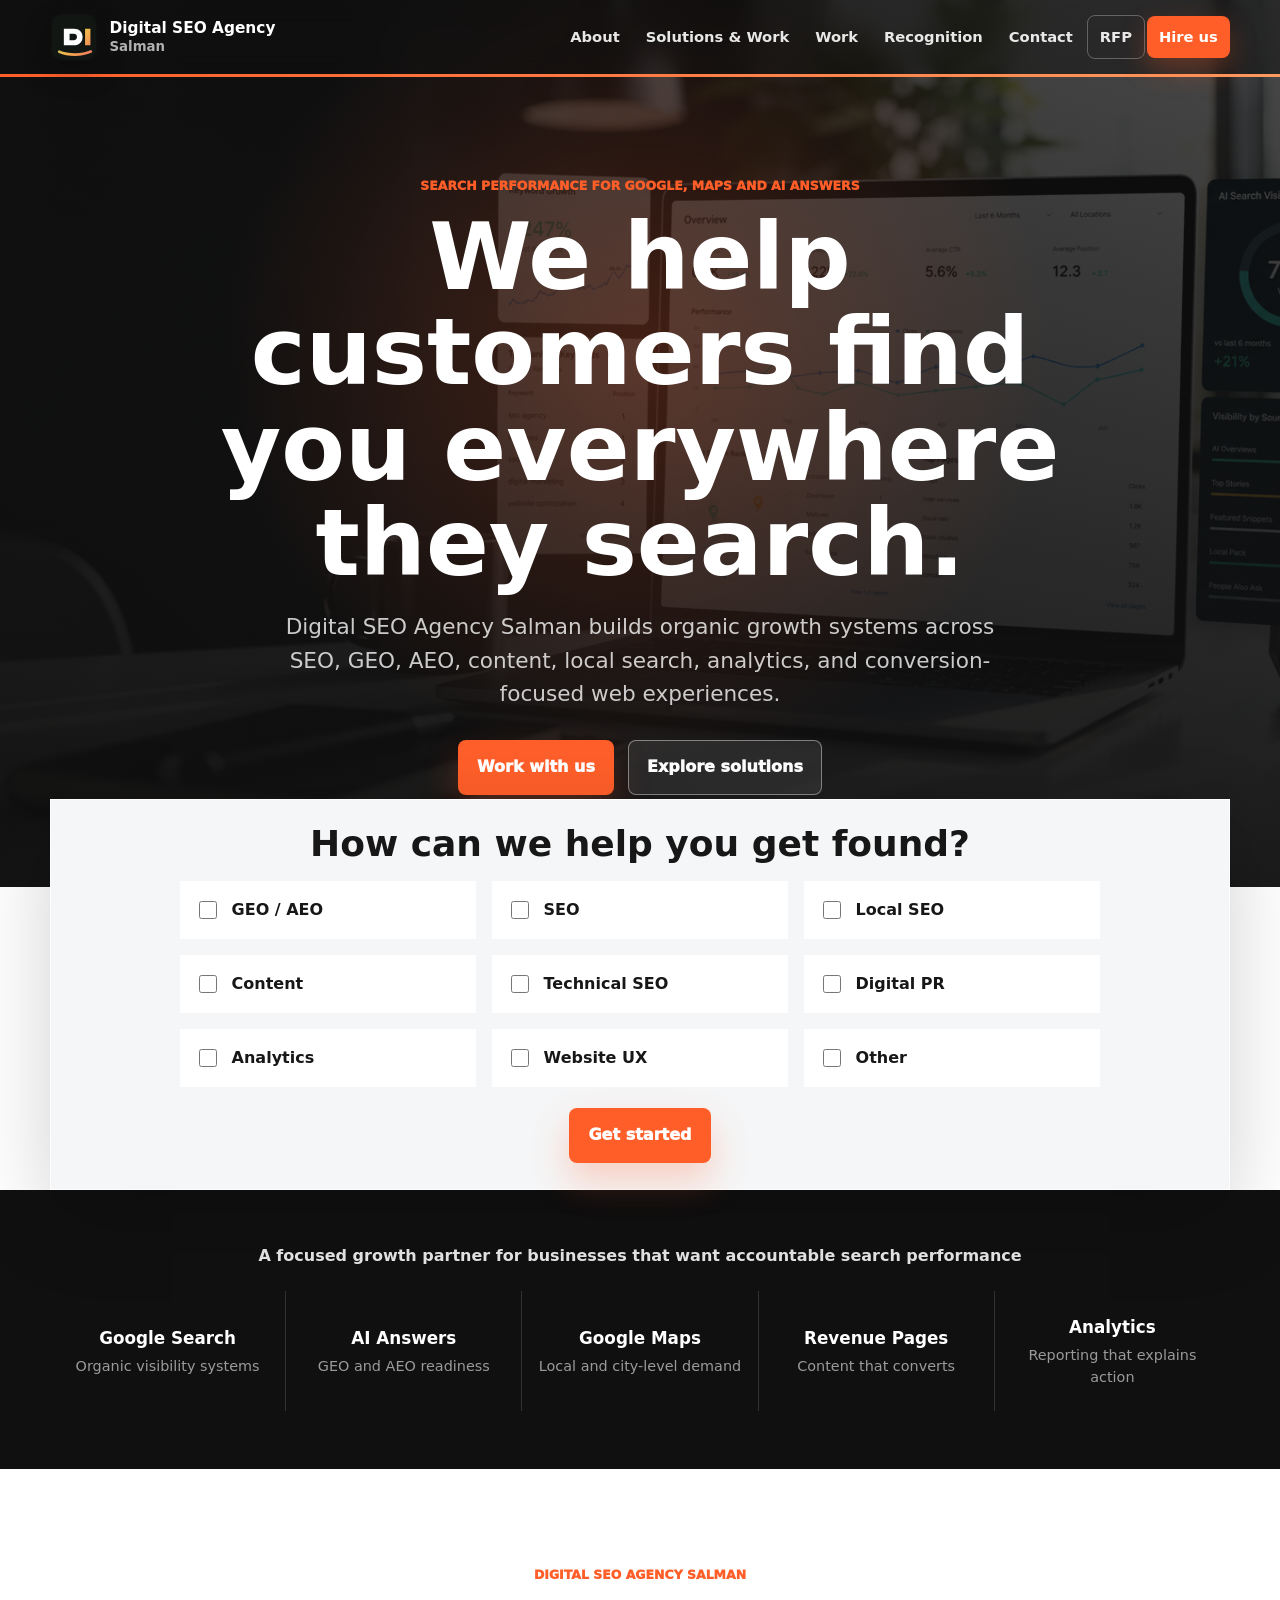
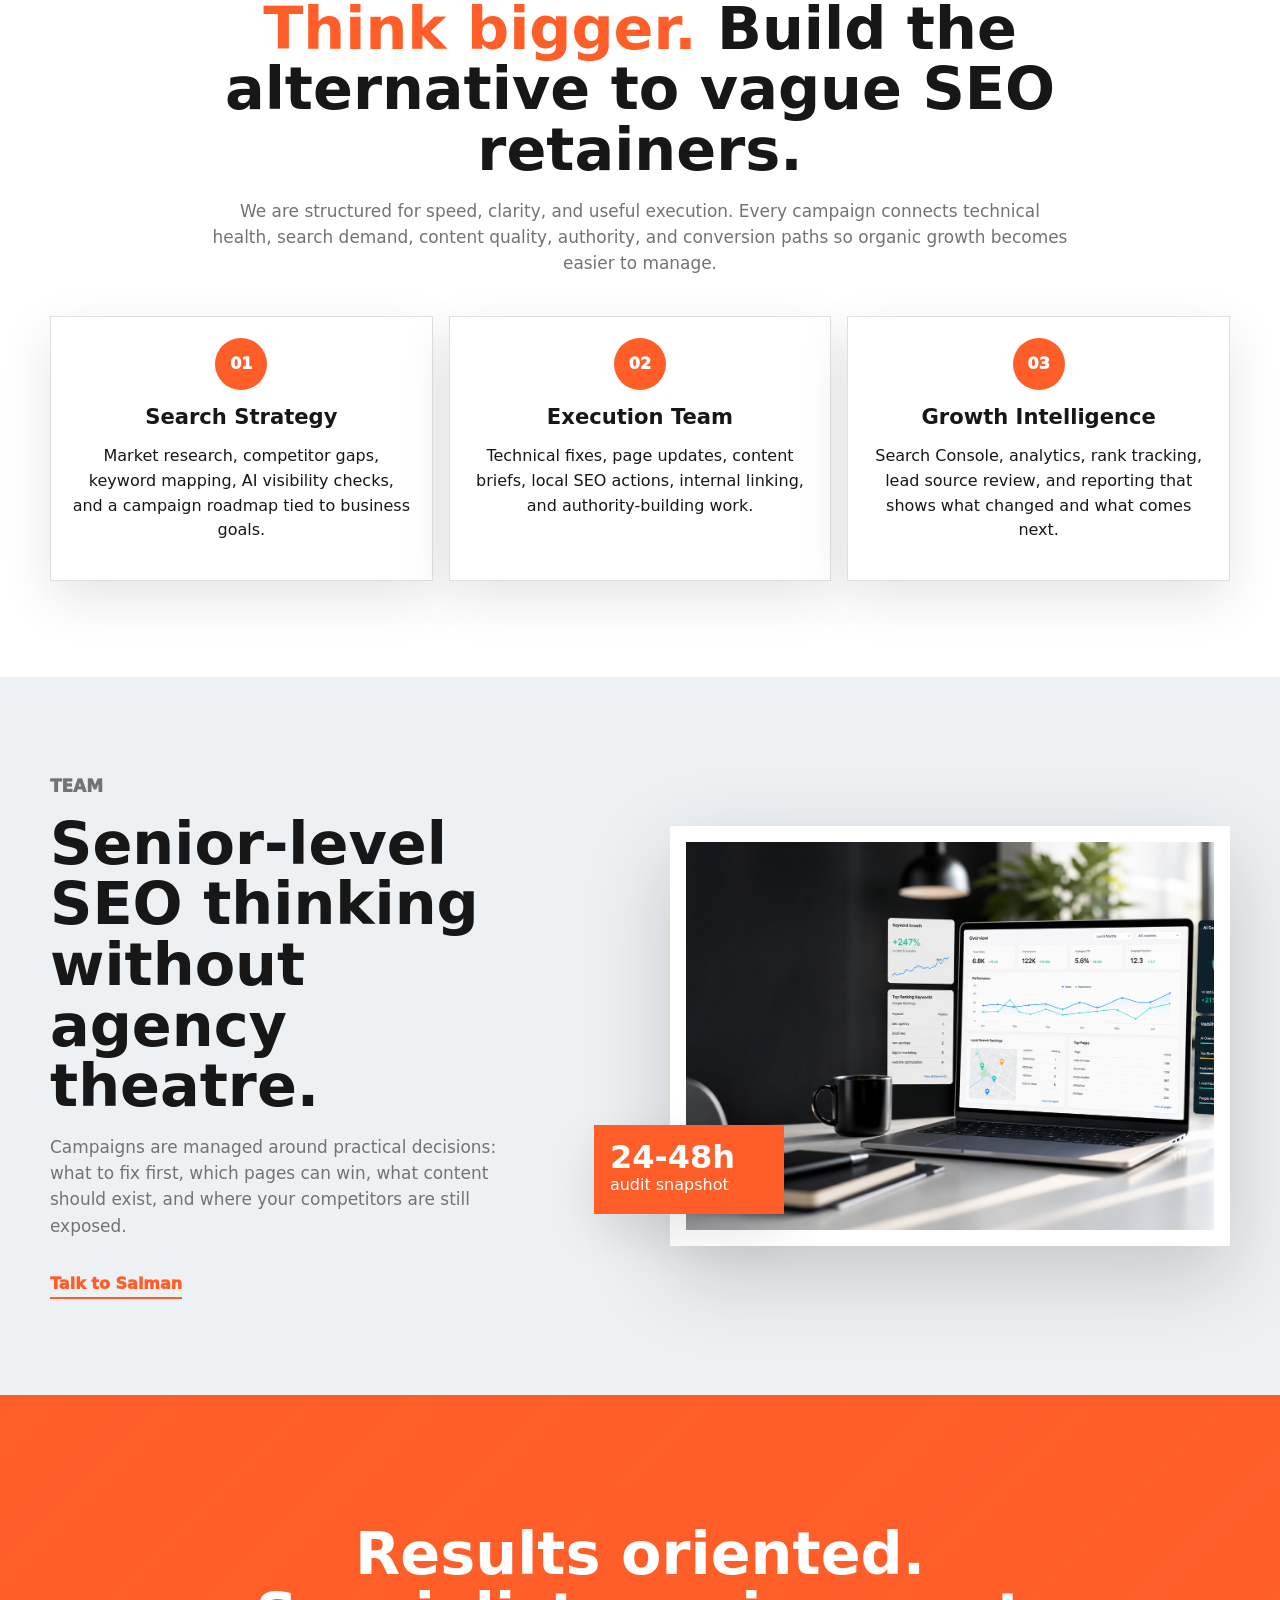
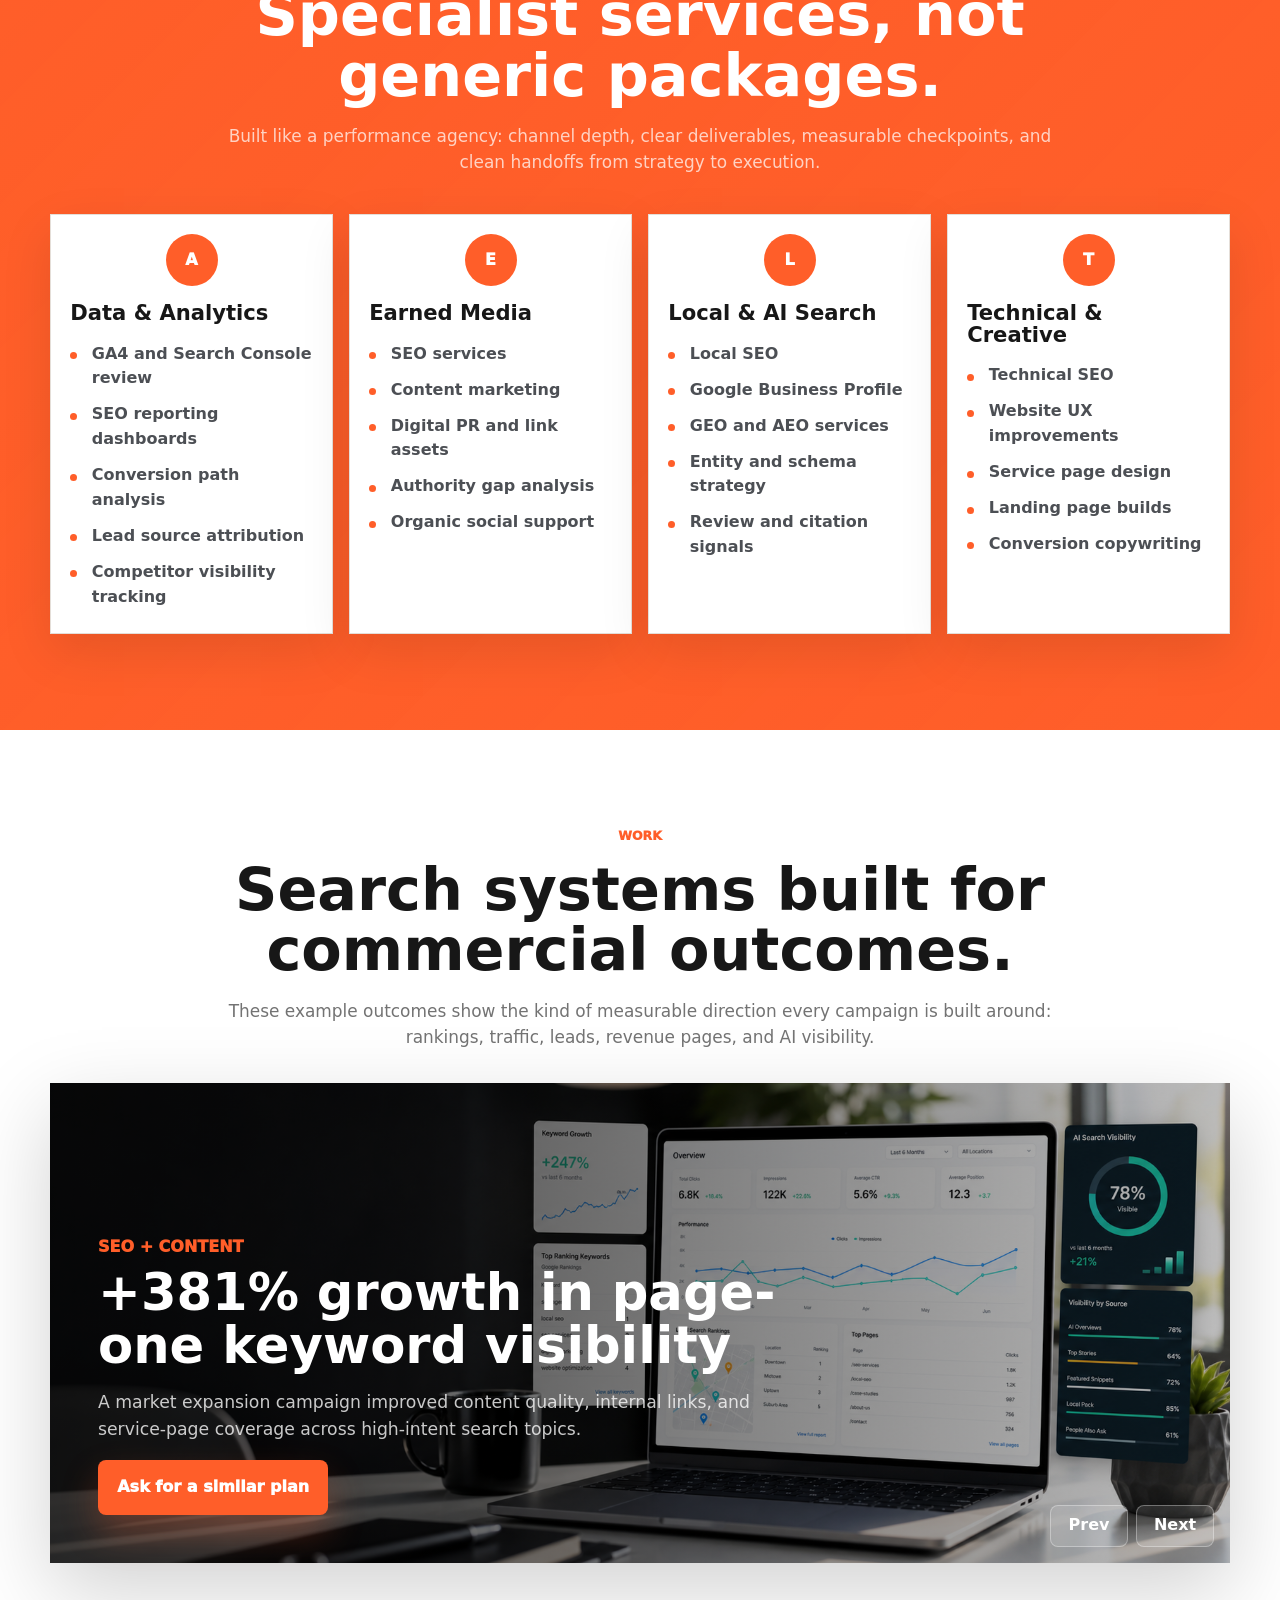
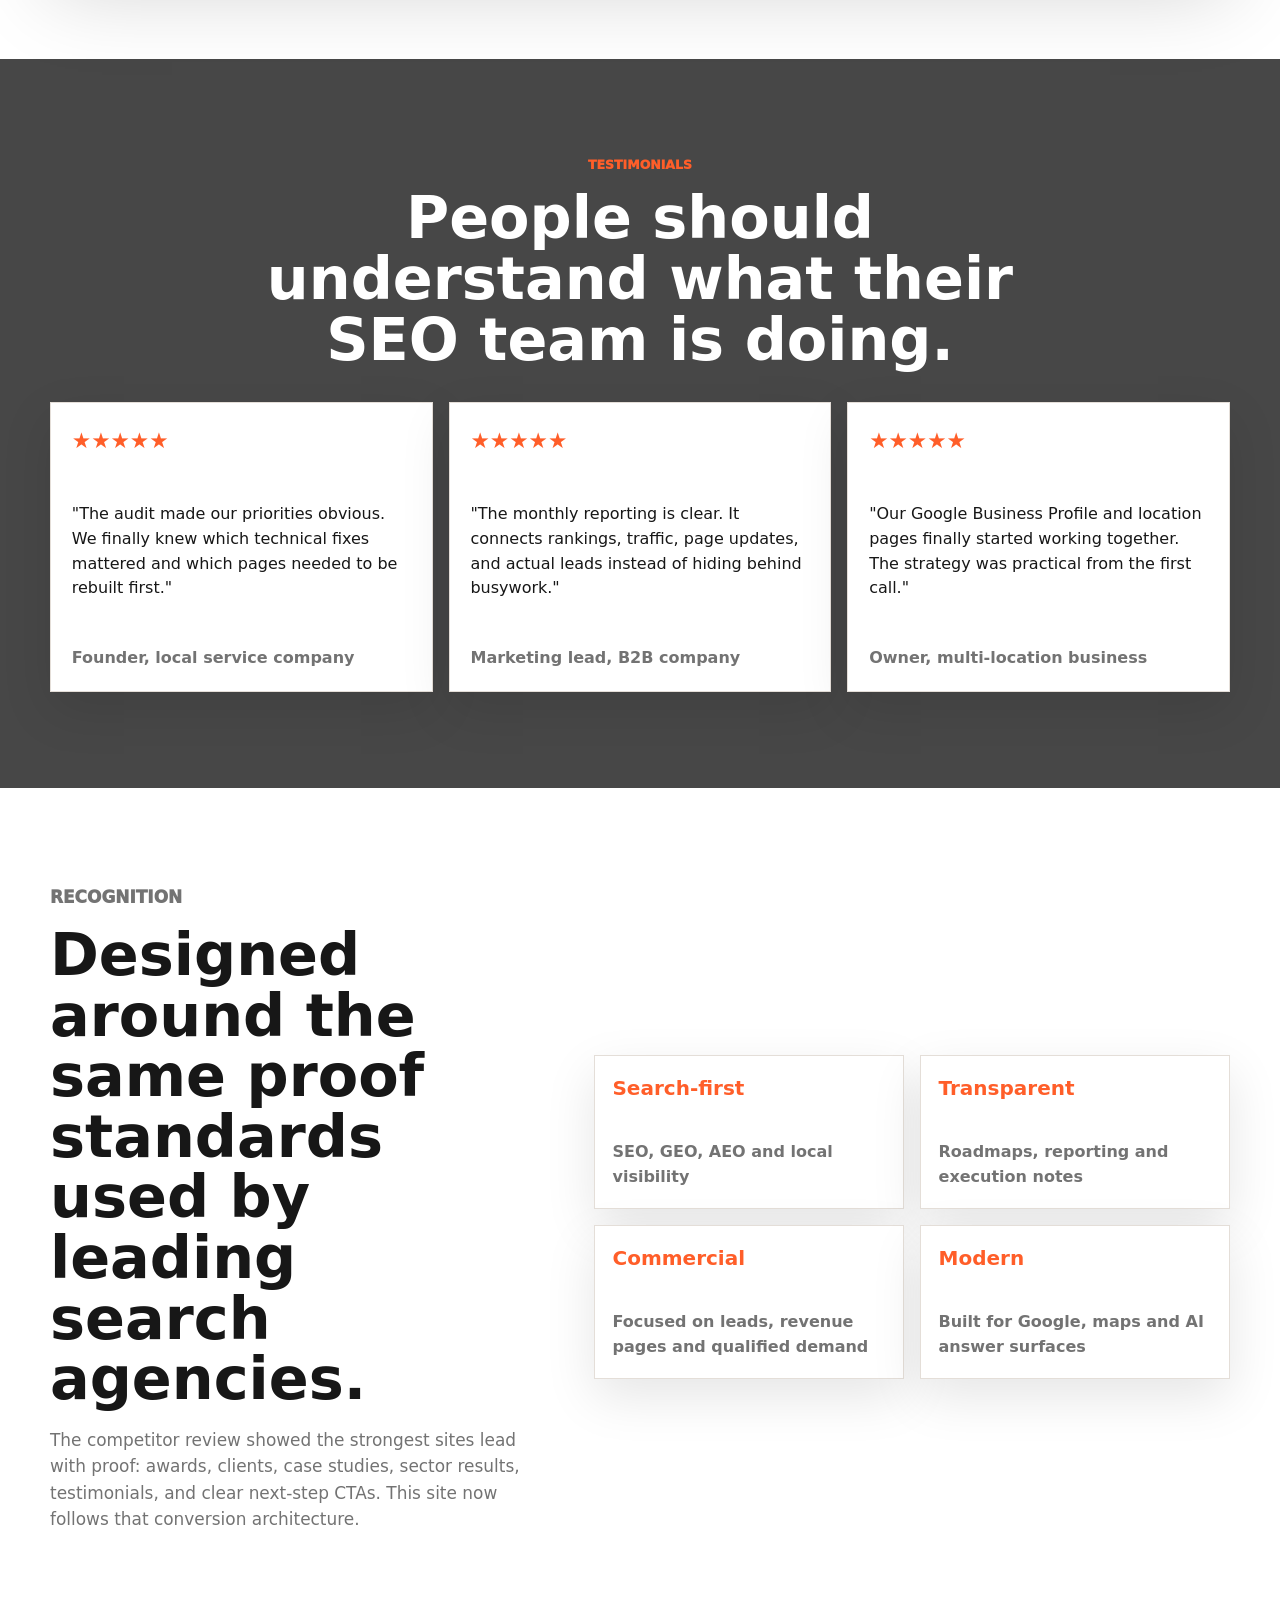
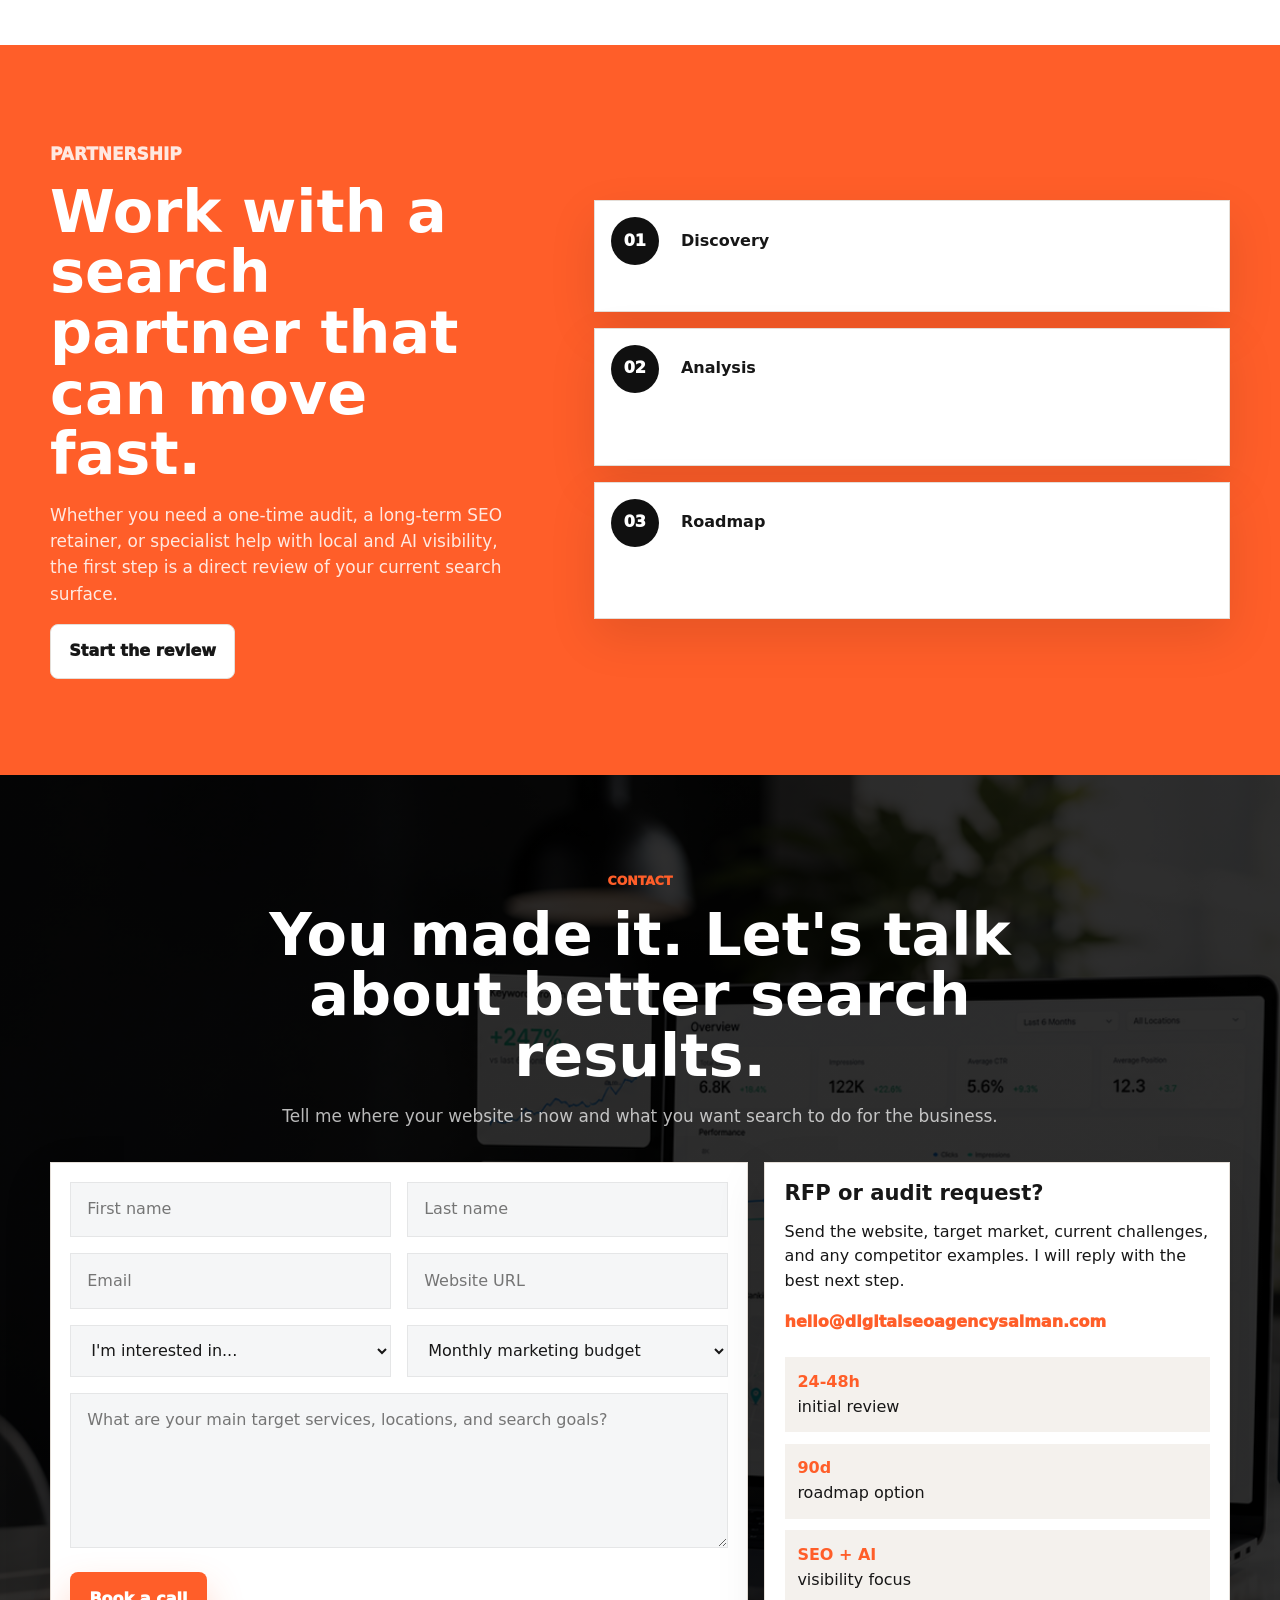
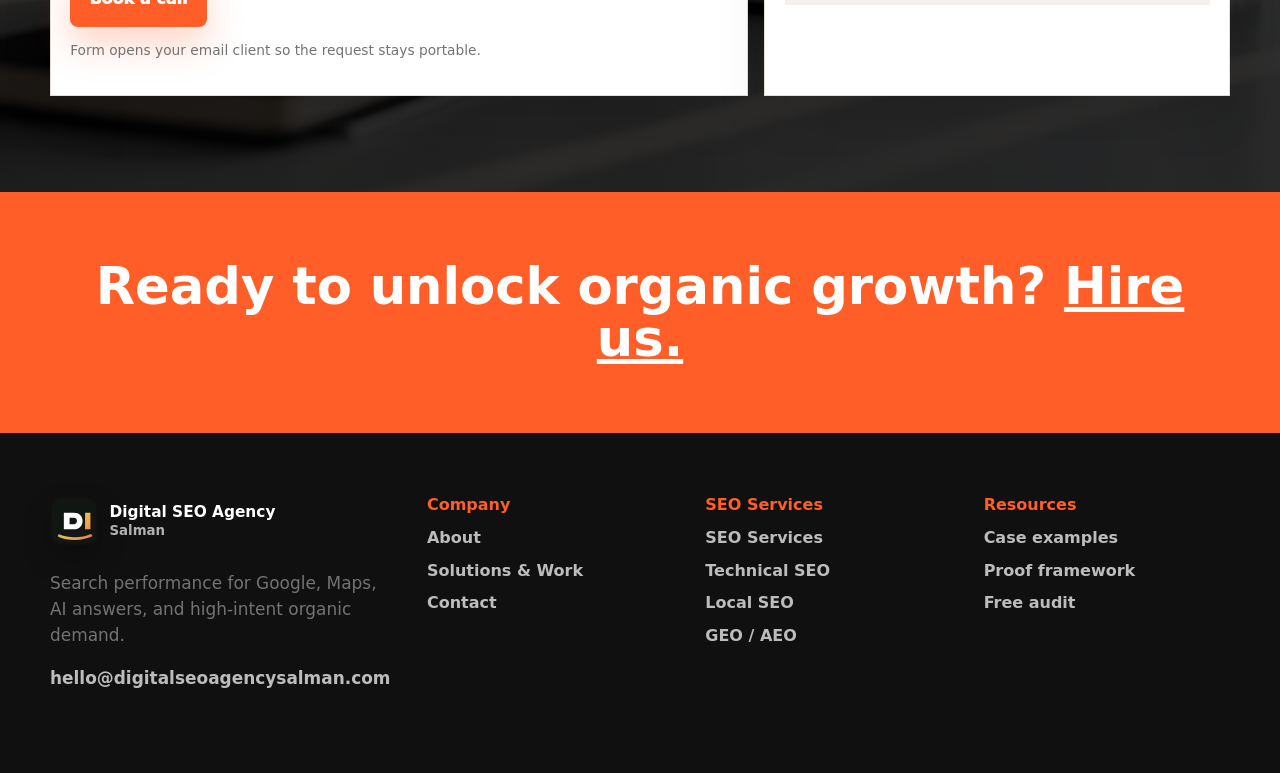
<file: index.html>
<!doctype html>
<html lang="en">
  <head>
    <meta charset="utf-8">
    <meta name="viewport" content="width=device-width, initial-scale=1">
    <title>Digital SEO Agency Salman | Search Growth from Google to AI</title>
    <meta name="description" content="Digital SEO Agency Salman helps businesses get found across Google, Maps, ChatGPT, AI Overviews, and high-intent organic search with technical SEO, local SEO, GEO, AEO, content, and digital PR.">
    <meta name="robots" content="index, follow">
    <meta name="theme-color" content="#101010">
    <link rel="canonical" href="https://digitalseoagencysalman.com/">
    <meta property="og:title" content="Digital SEO Agency Salman">
    <meta property="og:description" content="A search performance agency for SEO, GEO, AEO, local search, content systems, and measurable organic growth.">
    <meta property="og:type" content="website">
    <meta property="og:url" content="https://digitalseoagencysalman.com/">
    <meta property="og:image" content="https://digitalseoagencysalman.com/assets/seo-analytics-workspace.png">
    <link rel="icon" href="assets/favicon.svg" type="image/svg+xml">
    <link rel="stylesheet" href="styles.css">
    <script type="application/ld+json">
      {
        "@context": "https://schema.org",
        "@type": "ProfessionalService",
        "name": "Digital SEO Agency Salman",
        "url": "https://digitalseoagencysalman.com/",
        "description": "Search performance agency for SEO, GEO, AEO, local SEO, content strategy, digital PR, and technical SEO.",
        "areaServed": ["United States", "United Kingdom", "Canada", "Australia", "Worldwide"],
        "serviceType": ["SEO Services", "Technical SEO", "Local SEO", "AI Search Optimization", "Content Strategy", "Digital PR"],
        "email": "hello@digitalseoagencysalman.com"
      }
    </script>
  </head>
  <body>
    <a class="skip-link" href="#main">Skip to content</a>

    <header class="site-header" data-header>
      <nav class="nav" aria-label="Primary navigation">
        <a class="brand" href="index.html#top" aria-label="Digital SEO Agency Salman home">
          <img class="brand-logo" src="assets/logo.svg" alt="" width="52" height="52">
          <span>
            <strong>Digital SEO Agency</strong>
            <small>Salman</small>
          </span>
        </a>
        <button class="nav-toggle" type="button" aria-label="Open navigation" aria-expanded="false" data-nav-toggle>
          <span></span>
          <span></span>
          <span></span>
        </button>
        <div class="nav-links" data-nav-links>
          <a href="#about">About</a>
          <div class="nav-item has-dropdown">
            <a href="#solutions">Solutions & Work</a>
            <div class="mega-menu" aria-label="Solutions menu">
              <a href="seo-services.html">
                <strong>SEO Services</strong>
                <span>Organic growth across buyer intent</span>
              </a>
              <a href="technical-seo.html">
                <strong>Technical SEO</strong>
                <span>Crawl, indexation, speed, schema</span>
              </a>
              <a href="local-seo.html">
                <strong>Local SEO</strong>
                <span>Maps, GBP, reviews, city pages</span>
              </a>
              <a href="ai-search-optimization.html">
                <strong>GEO / AEO</strong>
                <span>ChatGPT, AI Overviews, entities</span>
              </a>
            </div>
          </div>
          <a href="#work">Work</a>
          <a href="#recognition">Recognition</a>
          <a href="#contact">Contact</a>
          <a href="#rfp" class="nav-link-plain">RFP</a>
          <a href="#contact" class="nav-cta">Hire us</a>
        </div>
      </nav>
      <div class="reading-bar" aria-hidden="true"></div>
    </header>

    <main id="main">
      <section class="hero np-hero" id="top">
        <div class="hero-bg" aria-hidden="true">
          <img src="assets/seo-analytics-workspace.png" alt="">
        </div>
        <div class="hero-overlay"></div>
        <div class="container hero-center">
          <p class="hero-eyebrow">Search performance for Google, Maps and AI answers</p>
          <h1>We help customers find you everywhere they search.</h1>
          <p class="hero-lede">Digital SEO Agency Salman builds organic growth systems across SEO, GEO, AEO, content, local search, analytics, and conversion-focused web experiences.</p>
          <div class="hero-actions">
            <a class="btn btn-primary" href="#contact">Work with us</a>
            <a class="btn btn-outline-light" href="#solutions">Explore solutions</a>
          </div>
        </div>
      </section>

      <section class="finder-panel" aria-label="Service interest selector">
        <div class="container finder-card">
          <h2>How can we help you get found?</h2>
          <div class="interest-grid" data-interest-grid>
            <label><input type="checkbox" value="GEO / AEO"><span>GEO / AEO</span></label>
            <label><input type="checkbox" value="SEO"><span>SEO</span></label>
            <label><input type="checkbox" value="Local SEO"><span>Local SEO</span></label>
            <label><input type="checkbox" value="Content"><span>Content</span></label>
            <label><input type="checkbox" value="Technical SEO"><span>Technical SEO</span></label>
            <label><input type="checkbox" value="Digital PR"><span>Digital PR</span></label>
            <label><input type="checkbox" value="Analytics"><span>Analytics</span></label>
            <label><input type="checkbox" value="Website UX"><span>Website UX</span></label>
            <label><input type="checkbox" value="Other"><span>Other</span></label>
          </div>
          <a class="btn btn-primary" href="#contact" data-interest-cta>Get started</a>
        </div>
      </section>

      <section class="proof-band" aria-label="Recognition and proof">
        <div class="container">
          <p class="band-title">A focused growth partner for businesses that want accountable search performance</p>
          <div class="award-grid">
            <article>
              <strong>Google Search</strong>
              <span>Organic visibility systems</span>
            </article>
            <article>
              <strong>AI Answers</strong>
              <span>GEO and AEO readiness</span>
            </article>
            <article>
              <strong>Google Maps</strong>
              <span>Local and city-level demand</span>
            </article>
            <article>
              <strong>Revenue Pages</strong>
              <span>Content that converts</span>
            </article>
            <article>
              <strong>Analytics</strong>
              <span>Reporting that explains action</span>
            </article>
          </div>
        </div>
      </section>

      <section class="section about-section" id="about">
        <div class="container centered-copy">
          <p class="eyebrow">Digital SEO Agency Salman</p>
          <h2><span data-rotator>Think bigger.</span> Build the alternative to vague SEO retainers.</h2>
          <p>We are structured for speed, clarity, and useful execution. Every campaign connects technical health, search demand, content quality, authority, and conversion paths so organic growth becomes easier to manage.</p>
        </div>
        <div class="container family-grid">
          <article>
            <span class="line-icon">01</span>
            <h3>Search Strategy</h3>
            <p>Market research, competitor gaps, keyword mapping, AI visibility checks, and a campaign roadmap tied to business goals.</p>
          </article>
          <article>
            <span class="line-icon">02</span>
            <h3>Execution Team</h3>
            <p>Technical fixes, page updates, content briefs, local SEO actions, internal linking, and authority-building work.</p>
          </article>
          <article>
            <span class="line-icon">03</span>
            <h3>Growth Intelligence</h3>
            <p>Search Console, analytics, rank tracking, lead source review, and reporting that shows what changed and what comes next.</p>
          </article>
        </div>
      </section>

      <section class="section team-section">
        <div class="container split-layout">
          <div>
            <p class="eyebrow">Team</p>
            <h2>Senior-level SEO thinking without agency theatre.</h2>
            <p>Campaigns are managed around practical decisions: what to fix first, which pages can win, what content should exist, and where your competitors are still exposed.</p>
            <a class="text-link" href="#contact">Talk to Salman</a>
          </div>
          <div class="image-stack" aria-label="Agency work visuals">
            <img src="assets/seo-analytics-workspace.png" alt="SEO analytics workspace showing search dashboards">
            <div class="floating-note">
              <strong>24-48h</strong>
              <span>audit snapshot</span>
            </div>
          </div>
        </div>
      </section>

      <section class="section solutions-section" id="solutions">
        <div class="container centered-copy light">
          <p class="eyebrow dark">Solutions</p>
          <h2>Results oriented. Specialist services, not generic packages.</h2>
          <p>Built like a performance agency: channel depth, clear deliverables, measurable checkpoints, and clean handoffs from strategy to execution.</p>
        </div>
        <div class="container solution-grid">
          <article>
            <span class="solution-icon">A</span>
            <h3>Data & Analytics</h3>
            <ul>
              <li>GA4 and Search Console review</li>
              <li>SEO reporting dashboards</li>
              <li>Conversion path analysis</li>
              <li>Lead source attribution</li>
              <li>Competitor visibility tracking</li>
            </ul>
          </article>
          <article>
            <span class="solution-icon">E</span>
            <h3>Earned Media</h3>
            <ul>
              <li><a href="seo-services.html">SEO services</a></li>
              <li>Content marketing</li>
              <li>Digital PR and link assets</li>
              <li>Authority gap analysis</li>
              <li>Organic social support</li>
            </ul>
          </article>
          <article>
            <span class="solution-icon">L</span>
            <h3>Local & AI Search</h3>
            <ul>
              <li><a href="local-seo.html">Local SEO</a></li>
              <li>Google Business Profile</li>
              <li><a href="ai-search-optimization.html">GEO and AEO services</a></li>
              <li>Entity and schema strategy</li>
              <li>Review and citation signals</li>
            </ul>
          </article>
          <article>
            <span class="solution-icon">T</span>
            <h3>Technical & Creative</h3>
            <ul>
              <li><a href="technical-seo.html">Technical SEO</a></li>
              <li>Website UX improvements</li>
              <li>Service page design</li>
              <li>Landing page builds</li>
              <li>Conversion copywriting</li>
            </ul>
          </article>
        </div>
      </section>

      <section class="section work-section" id="work">
        <div class="container centered-copy">
          <p class="eyebrow">Work</p>
          <h2>Search systems built for commercial outcomes.</h2>
          <p>These example outcomes show the kind of measurable direction every campaign is built around: rankings, traffic, leads, revenue pages, and AI visibility.</p>
        </div>
        <div class="case-slider container" data-case-slider>
          <article class="case-slide is-active">
            <div>
              <span>SEO + Content</span>
              <h3>+381% growth in page-one keyword visibility</h3>
              <p>A market expansion campaign improved content quality, internal links, and service-page coverage across high-intent search topics.</p>
              <a class="btn btn-primary" href="#contact">Ask for a similar plan</a>
            </div>
          </article>
          <article class="case-slide">
            <div>
              <span>Technical SEO</span>
              <h3>+1,321% organic session lift after crawl cleanup</h3>
              <p>A technical and content sprint removed indexation waste, strengthened category pages, and improved the crawl path to revenue pages.</p>
              <a class="btn btn-primary" href="#contact">Audit my site</a>
            </div>
          </article>
          <article class="case-slide">
            <div>
              <span>AI Search</span>
              <h3>60% share of voice target for AI answer surfaces</h3>
              <p>An answer-engine strategy clarified entities, expanded FAQs, improved citations, and structured content for AI summaries.</p>
              <a class="btn btn-primary" href="#contact">Check AI visibility</a>
            </div>
          </article>
          <div class="slider-controls" aria-label="Case study controls">
            <button type="button" data-case-prev aria-label="Previous case">Prev</button>
            <button type="button" data-case-next aria-label="Next case">Next</button>
          </div>
        </div>
      </section>

      <section class="section testimonials-section">
        <div class="container centered-copy light">
          <p class="eyebrow dark">Testimonials</p>
          <h2>People should understand what their SEO team is doing.</h2>
        </div>
        <div class="container testimonial-grid">
          <article>
            <strong>★★★★★</strong>
            <p>"The audit made our priorities obvious. We finally knew which technical fixes mattered and which pages needed to be rebuilt first."</p>
            <span>Founder, local service company</span>
          </article>
          <article>
            <strong>★★★★★</strong>
            <p>"The monthly reporting is clear. It connects rankings, traffic, page updates, and actual leads instead of hiding behind busywork."</p>
            <span>Marketing lead, B2B company</span>
          </article>
          <article>
            <strong>★★★★★</strong>
            <p>"Our Google Business Profile and location pages finally started working together. The strategy was practical from the first call."</p>
            <span>Owner, multi-location business</span>
          </article>
        </div>
      </section>

      <section class="section recognition-section" id="recognition">
        <div class="container split-layout">
          <div>
            <p class="eyebrow">Recognition</p>
            <h2>Designed around the same proof standards used by leading search agencies.</h2>
            <p>The competitor review showed the strongest sites lead with proof: awards, clients, case studies, sector results, testimonials, and clear next-step CTAs. This site now follows that conversion architecture.</p>
          </div>
          <div class="recognition-grid">
            <article><strong>Search-first</strong><span>SEO, GEO, AEO and local visibility</span></article>
            <article><strong>Transparent</strong><span>Roadmaps, reporting and execution notes</span></article>
            <article><strong>Commercial</strong><span>Focused on leads, revenue pages and qualified demand</span></article>
            <article><strong>Modern</strong><span>Built for Google, maps and AI answer surfaces</span></article>
          </div>
        </div>
      </section>

      <section class="section careers-section" id="careers">
        <div class="container split-layout">
          <div>
            <p class="eyebrow">Partnership</p>
            <h2>Work with a search partner that can move fast.</h2>
            <p>Whether you need a one-time audit, a long-term SEO retainer, or specialist help with local and AI visibility, the first step is a direct review of your current search surface.</p>
            <a class="btn btn-secondary" href="#contact">Start the review</a>
          </div>
          <div class="process-list">
            <article><span>01</span><strong>Discovery</strong><p>Website, goals, market, competitors, and tracking access.</p></article>
            <article><span>02</span><strong>Analysis</strong><p>Technical crawl, search demand, local signals, AI visibility, and content gaps.</p></article>
            <article><span>03</span><strong>Roadmap</strong><p>Prioritized fixes and execution plan tied to growth opportunities.</p></article>
          </div>
        </div>
      </section>

      <section class="section contact-section" id="contact">
        <div class="container centered-copy light">
          <p class="eyebrow dark">Contact</p>
          <h2>You made it. Let's talk about better search results.</h2>
          <p>Tell me where your website is now and what you want search to do for the business.</p>
        </div>
        <div class="container contact-grid">
          <form class="contact-form" action="mailto:hello@digitalseoagencysalman.com" method="post" enctype="text/plain" data-audit-form>
            <div class="form-row">
              <input name="first_name" placeholder="First name" autocomplete="given-name" required>
              <input name="last_name" placeholder="Last name" autocomplete="family-name">
            </div>
            <div class="form-row">
              <input type="email" name="email" placeholder="Email" autocomplete="email" required>
              <input type="url" name="website" placeholder="Website URL" required>
            </div>
            <div class="form-row">
              <select name="interest" required>
                <option value="">I'm interested in...</option>
                <option>SEO services</option>
                <option>Technical SEO</option>
                <option>Local SEO</option>
                <option>GEO / AEO / AI search</option>
                <option>SEO website build</option>
              </select>
              <select name="budget">
                <option value="">Monthly marketing budget</option>
                <option>Under $750</option>
                <option>$750 to $1,500</option>
                <option>$1,500 to $5,000</option>
                <option>$5,000 to $10,000</option>
                <option>$10,000+</option>
              </select>
            </div>
            <textarea name="notes" rows="5" placeholder="What are your main target services, locations, and search goals?"></textarea>
            <button class="btn btn-primary" type="submit">Book a call</button>
            <p data-form-note>Form opens your email client so the request stays portable.</p>
          </form>
          <aside class="contact-aside" id="rfp">
            <h3>RFP or audit request?</h3>
            <p>Send the website, target market, current challenges, and any competitor examples. I will reply with the best next step.</p>
            <a href="mailto:hello@digitalseoagencysalman.com">hello@digitalseoagencysalman.com</a>
            <div class="mini-stats">
              <span><strong>24-48h</strong> initial review</span>
              <span><strong>90d</strong> roadmap option</span>
              <span><strong>SEO + AI</strong> visibility focus</span>
            </div>
          </aside>
        </div>
      </section>

      <section class="final-cta">
        <div class="container">
          <h2>Ready to unlock organic growth? <a href="#contact">Hire us.</a></h2>
        </div>
      </section>
    </main>

    <footer class="site-footer">
      <div class="container footer-grid">
        <div>
          <a class="brand footer-brand" href="#top">
            <img class="brand-logo" src="assets/logo.svg" alt="" width="52" height="52">
            <span>
              <strong>Digital SEO Agency</strong>
              <small>Salman</small>
            </span>
          </a>
          <p>Search performance for Google, Maps, AI answers, and high-intent organic demand.</p>
          <p><a href="mailto:hello@digitalseoagencysalman.com">hello@digitalseoagencysalman.com</a></p>
        </div>
        <div>
          <h3>Company</h3>
          <a href="#about">About</a>
          <a href="#solutions">Solutions & Work</a>
          <a href="#contact">Contact</a>
        </div>
        <div>
          <h3>SEO Services</h3>
          <a href="seo-services.html">SEO Services</a>
          <a href="technical-seo.html">Technical SEO</a>
          <a href="local-seo.html">Local SEO</a>
          <a href="ai-search-optimization.html">GEO / AEO</a>
        </div>
        <div>
          <h3>Resources</h3>
          <a href="#work">Case examples</a>
          <a href="#recognition">Proof framework</a>
          <a href="#contact">Free audit</a>
        </div>
      </div>
    </footer>

    <script src="script.js"></script>
  </body>
</html>
</file>
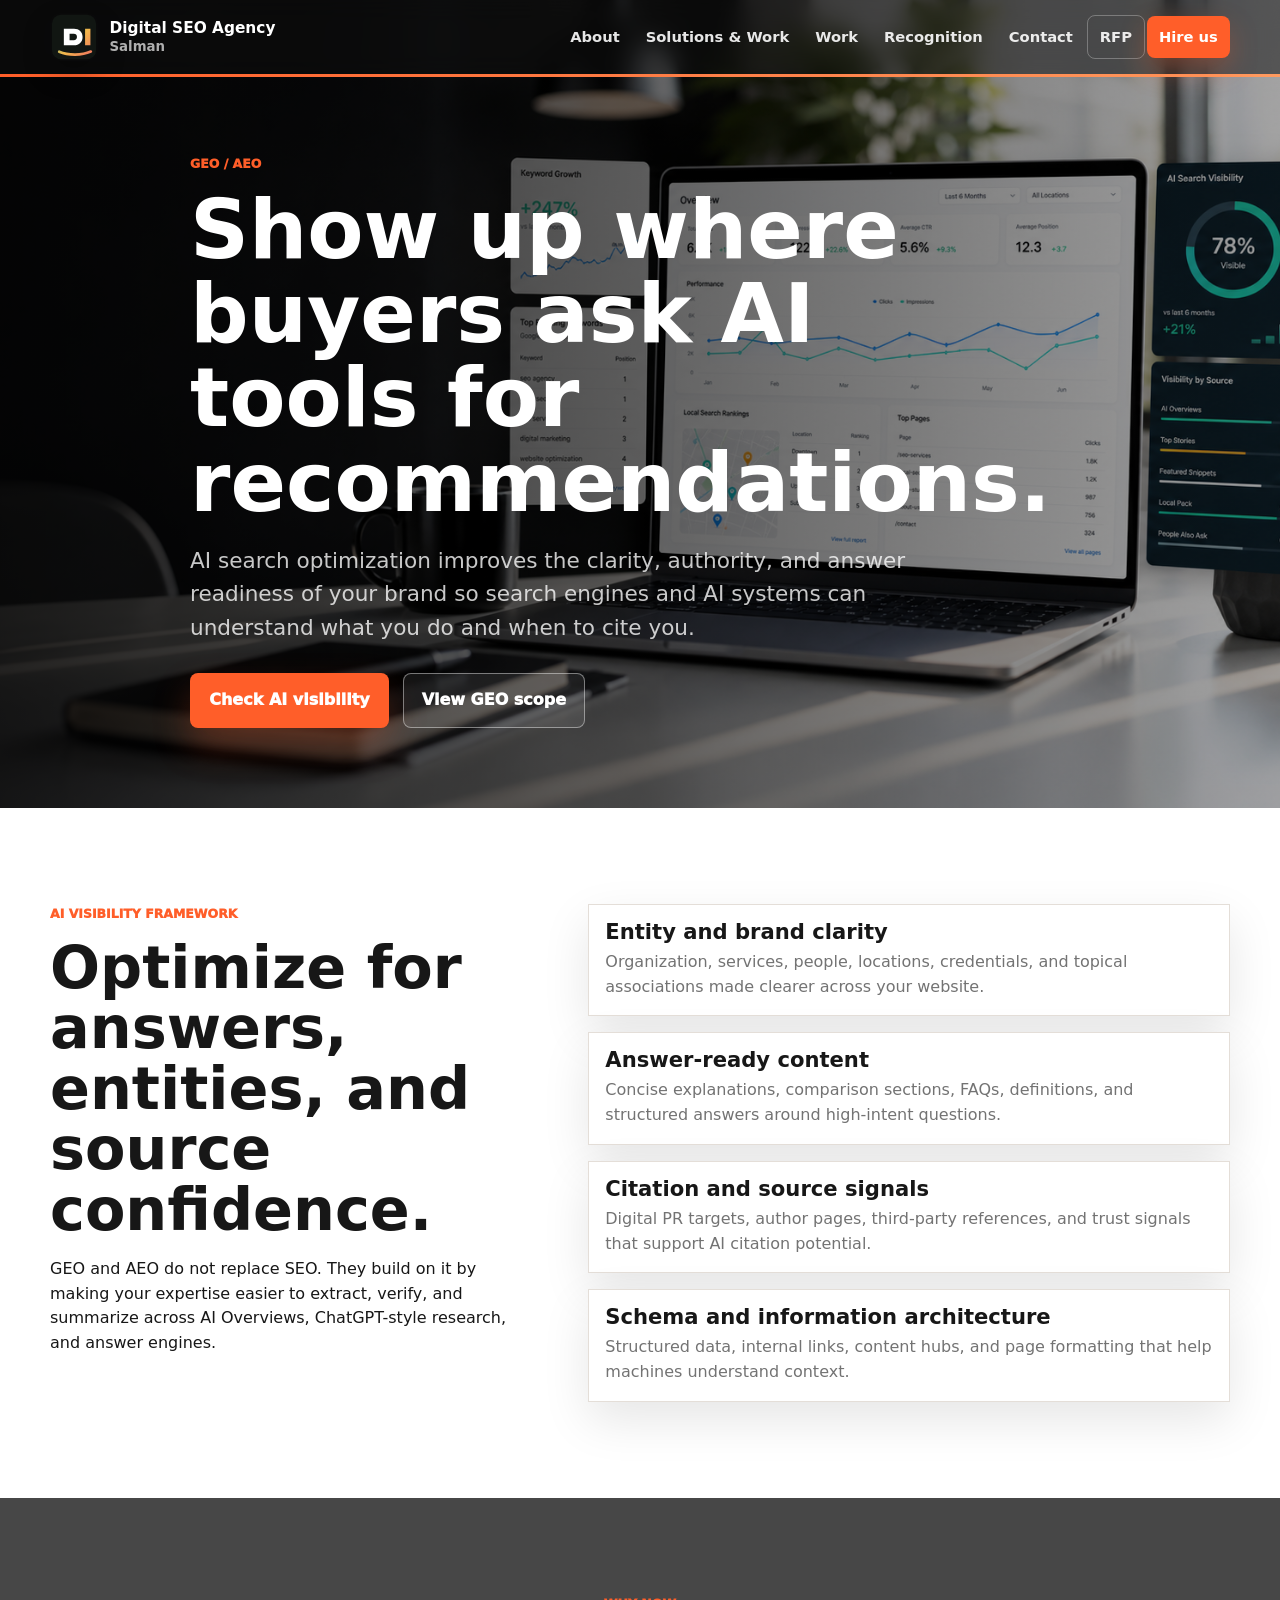
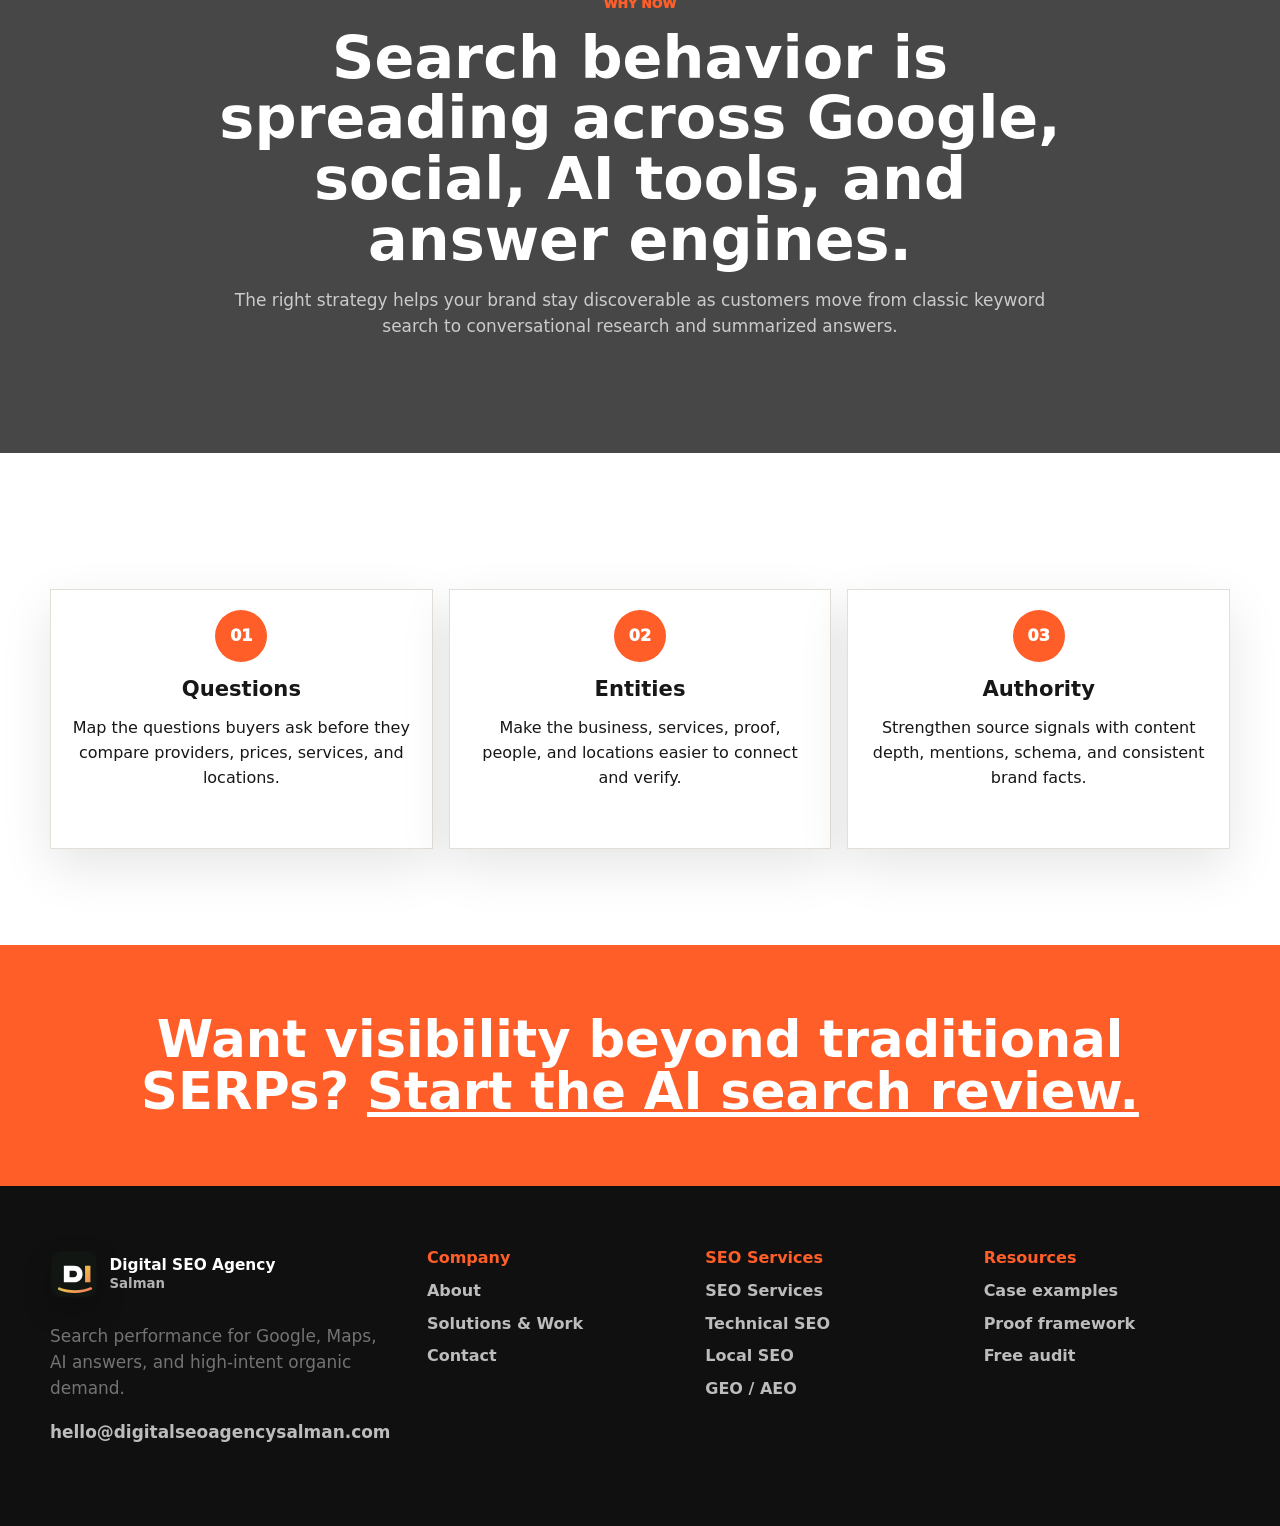
<file: ai-search-optimization.html>
<!doctype html>
<html lang="en">
  <head>
    <meta charset="utf-8">
    <meta name="viewport" content="width=device-width, initial-scale=1">
    <title>AI Search Optimization, GEO and AEO | Digital SEO Agency Salman</title>
    <meta name="description" content="AI search optimization, GEO, and AEO services for ChatGPT, AI Overviews, answer engines, entities, citations, schema, and answer-ready content.">
    <meta name="robots" content="index, follow">
    <meta name="theme-color" content="#101010">
    <link rel="canonical" href="https://digitalseoagencysalman.com/ai-search-optimization.html">
    <meta property="og:title" content="AI Search Optimization, GEO and AEO | Digital SEO Agency Salman">
    <meta property="og:description" content="Help your brand become easier for AI systems and answer engines to understand, trust, and cite.">
    <meta property="og:type" content="website">
    <meta property="og:image" content="https://digitalseoagencysalman.com/assets/seo-analytics-workspace.png">
    <link rel="icon" href="assets/favicon.svg" type="image/svg+xml">
    <link rel="stylesheet" href="styles.css">
  </head>
  <body>
    <a class="skip-link" href="#main">Skip to content</a>
    <header class="site-header" data-header>
      <nav class="nav" aria-label="Primary navigation">
        <a class="brand" href="index.html#top"><img class="brand-logo" src="assets/logo.svg" alt="" width="52" height="52"><span><strong>Digital SEO Agency</strong><small>Salman</small></span></a>
        <button class="nav-toggle" type="button" aria-label="Open navigation" aria-expanded="false" data-nav-toggle><span></span><span></span><span></span></button>
        <div class="nav-links" data-nav-links>
          <a href="index.html#about">About</a>
          <div class="nav-item has-dropdown"><a href="index.html#solutions">Solutions & Work</a><div class="mega-menu" aria-label="Solutions menu"><a href="seo-services.html"><strong>SEO Services</strong><span>Organic growth across buyer intent</span></a><a href="technical-seo.html"><strong>Technical SEO</strong><span>Crawl, indexation, speed, schema</span></a><a href="local-seo.html"><strong>Local SEO</strong><span>Maps, GBP, reviews, city pages</span></a><a href="ai-search-optimization.html"><strong>GEO / AEO</strong><span>ChatGPT, AI Overviews, entities</span></a></div></div>
          <a href="index.html#work">Work</a><a href="index.html#recognition">Recognition</a><a href="index.html#contact">Contact</a><a href="index.html#rfp" class="nav-link-plain">RFP</a><a href="index.html#contact" class="nav-cta">Hire us</a>
        </div>
      </nav>
      <div class="reading-bar" aria-hidden="true"></div>
    </header>
    <main id="main">
      <section class="service-hero">
        <div class="container">
          <p class="hero-eyebrow">GEO / AEO</p>
          <h1>Show up where buyers ask AI tools for recommendations.</h1>
          <p class="hero-lede">AI search optimization improves the clarity, authority, and answer readiness of your brand so search engines and AI systems can understand what you do and when to cite you.</p>
          <div class="hero-actions"><a class="btn btn-primary" href="index.html#contact">Check AI visibility</a><a class="btn btn-outline-light" href="#deliverables">View GEO scope</a></div>
        </div>
      </section>
      <section class="section" id="deliverables">
        <div class="container service-layout">
          <div><p class="eyebrow">AI visibility framework</p><h2>Optimize for answers, entities, and source confidence.</h2><p>GEO and AEO do not replace SEO. They build on it by making your expertise easier to extract, verify, and summarize across AI Overviews, ChatGPT-style research, and answer engines.</p></div>
          <div class="service-list">
            <article><h3>Entity and brand clarity</h3><p>Organization, services, people, locations, credentials, and topical associations made clearer across your website.</p></article>
            <article><h3>Answer-ready content</h3><p>Concise explanations, comparison sections, FAQs, definitions, and structured answers around high-intent questions.</p></article>
            <article><h3>Citation and source signals</h3><p>Digital PR targets, author pages, third-party references, and trust signals that support AI citation potential.</p></article>
            <article><h3>Schema and information architecture</h3><p>Structured data, internal links, content hubs, and page formatting that help machines understand context.</p></article>
          </div>
        </div>
      </section>
      <section class="section testimonials-section"><div class="container centered-copy light"><p class="eyebrow dark">Why now</p><h2>Search behavior is spreading across Google, social, AI tools, and answer engines.</h2><p>The right strategy helps your brand stay discoverable as customers move from classic keyword search to conversational research and summarized answers.</p></div></section>
      <section class="section"><div class="container family-grid"><article><span class="line-icon">01</span><h3>Questions</h3><p>Map the questions buyers ask before they compare providers, prices, services, and locations.</p></article><article><span class="line-icon">02</span><h3>Entities</h3><p>Make the business, services, proof, people, and locations easier to connect and verify.</p></article><article><span class="line-icon">03</span><h3>Authority</h3><p>Strengthen source signals with content depth, mentions, schema, and consistent brand facts.</p></article></div></section>
      <section class="final-cta"><div class="container"><h2>Want visibility beyond traditional SERPs? <a href="index.html#contact">Start the AI search review.</a></h2></div></section>
    </main>
    <footer class="site-footer"><div class="container footer-grid"><div><a class="brand footer-brand" href="index.html#top"><img class="brand-logo" src="assets/logo.svg" alt="" width="52" height="52"><span><strong>Digital SEO Agency</strong><small>Salman</small></span></a><p>Search performance for Google, Maps, AI answers, and high-intent organic demand.</p><p><a href="mailto:hello@digitalseoagencysalman.com">hello@digitalseoagencysalman.com</a></p></div><div><h3>Company</h3><a href="index.html#about">About</a><a href="index.html#solutions">Solutions & Work</a><a href="index.html#contact">Contact</a></div><div><h3>SEO Services</h3><a href="seo-services.html">SEO Services</a><a href="technical-seo.html">Technical SEO</a><a href="local-seo.html">Local SEO</a><a href="ai-search-optimization.html">GEO / AEO</a></div><div><h3>Resources</h3><a href="index.html#work">Case examples</a><a href="index.html#recognition">Proof framework</a><a href="index.html#contact">Free audit</a></div></div></footer>
    <script src="script.js"></script>
  </body>
</html>
</file>
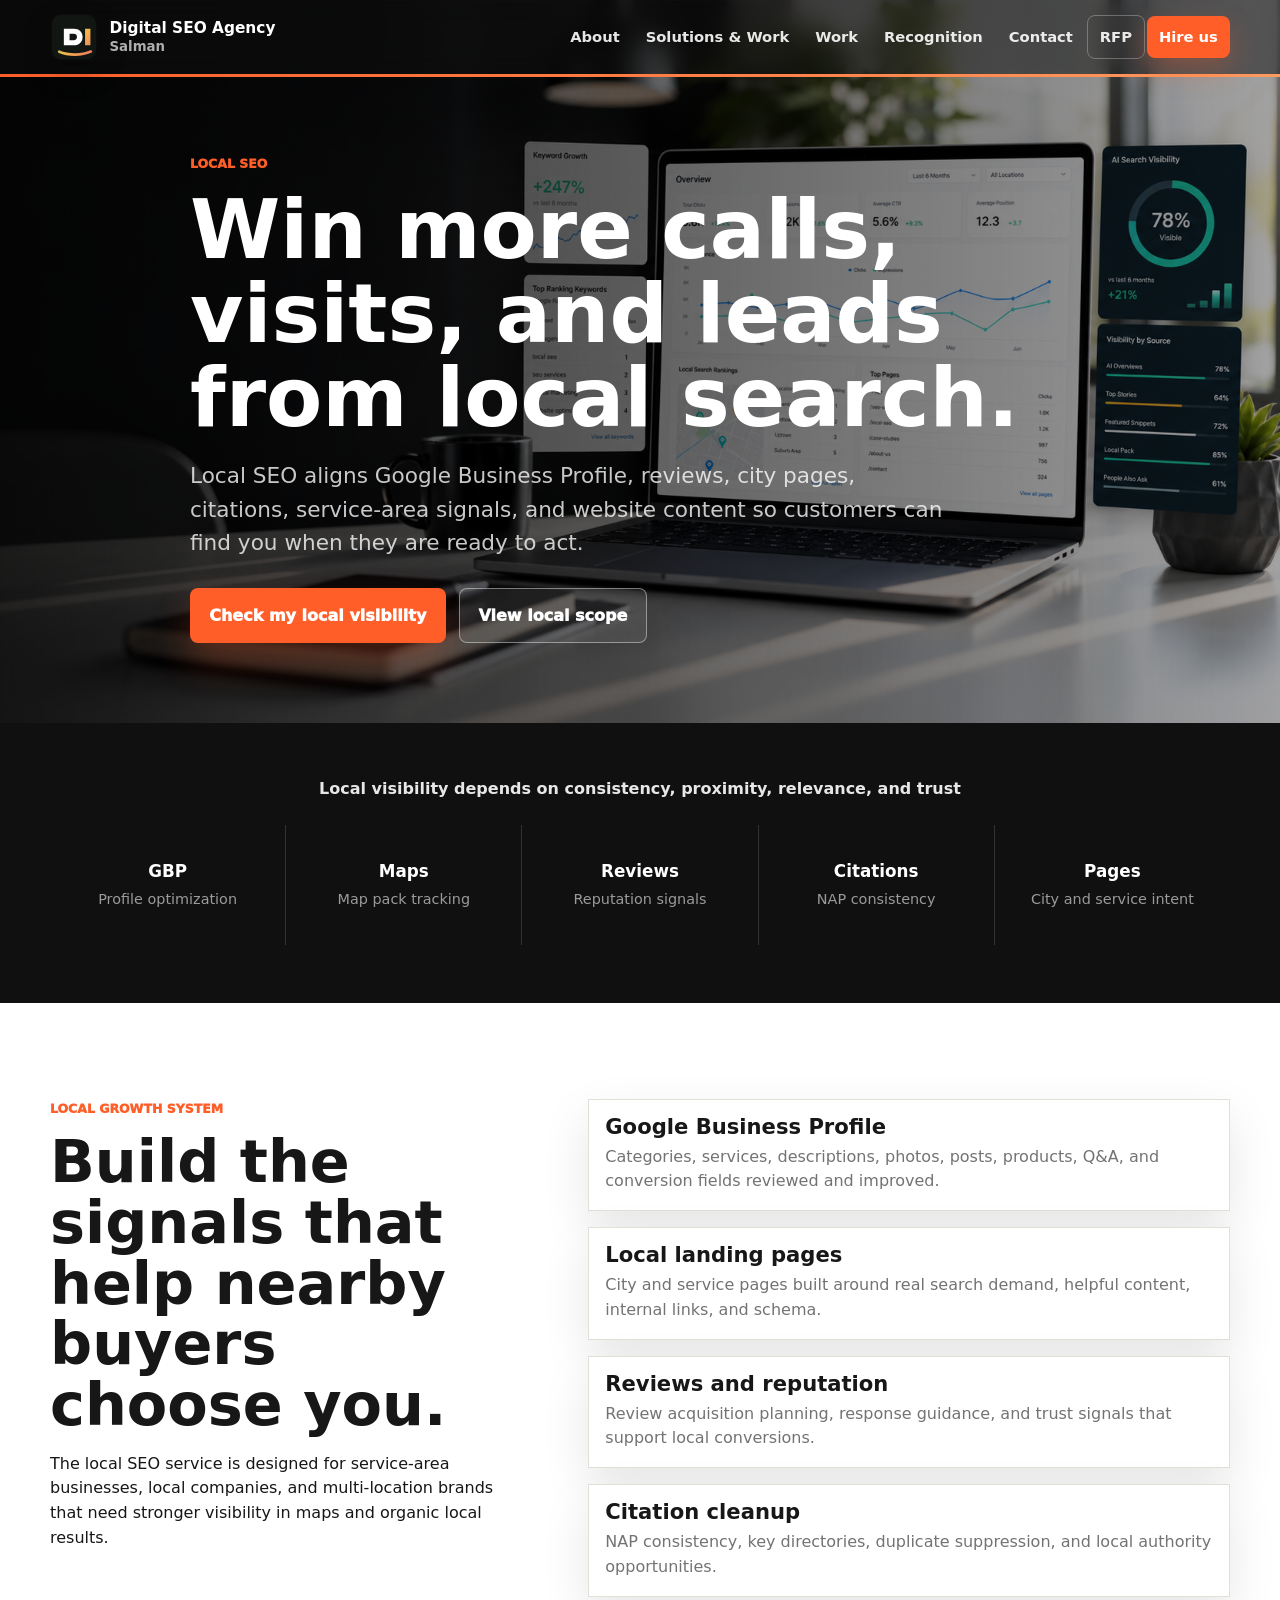
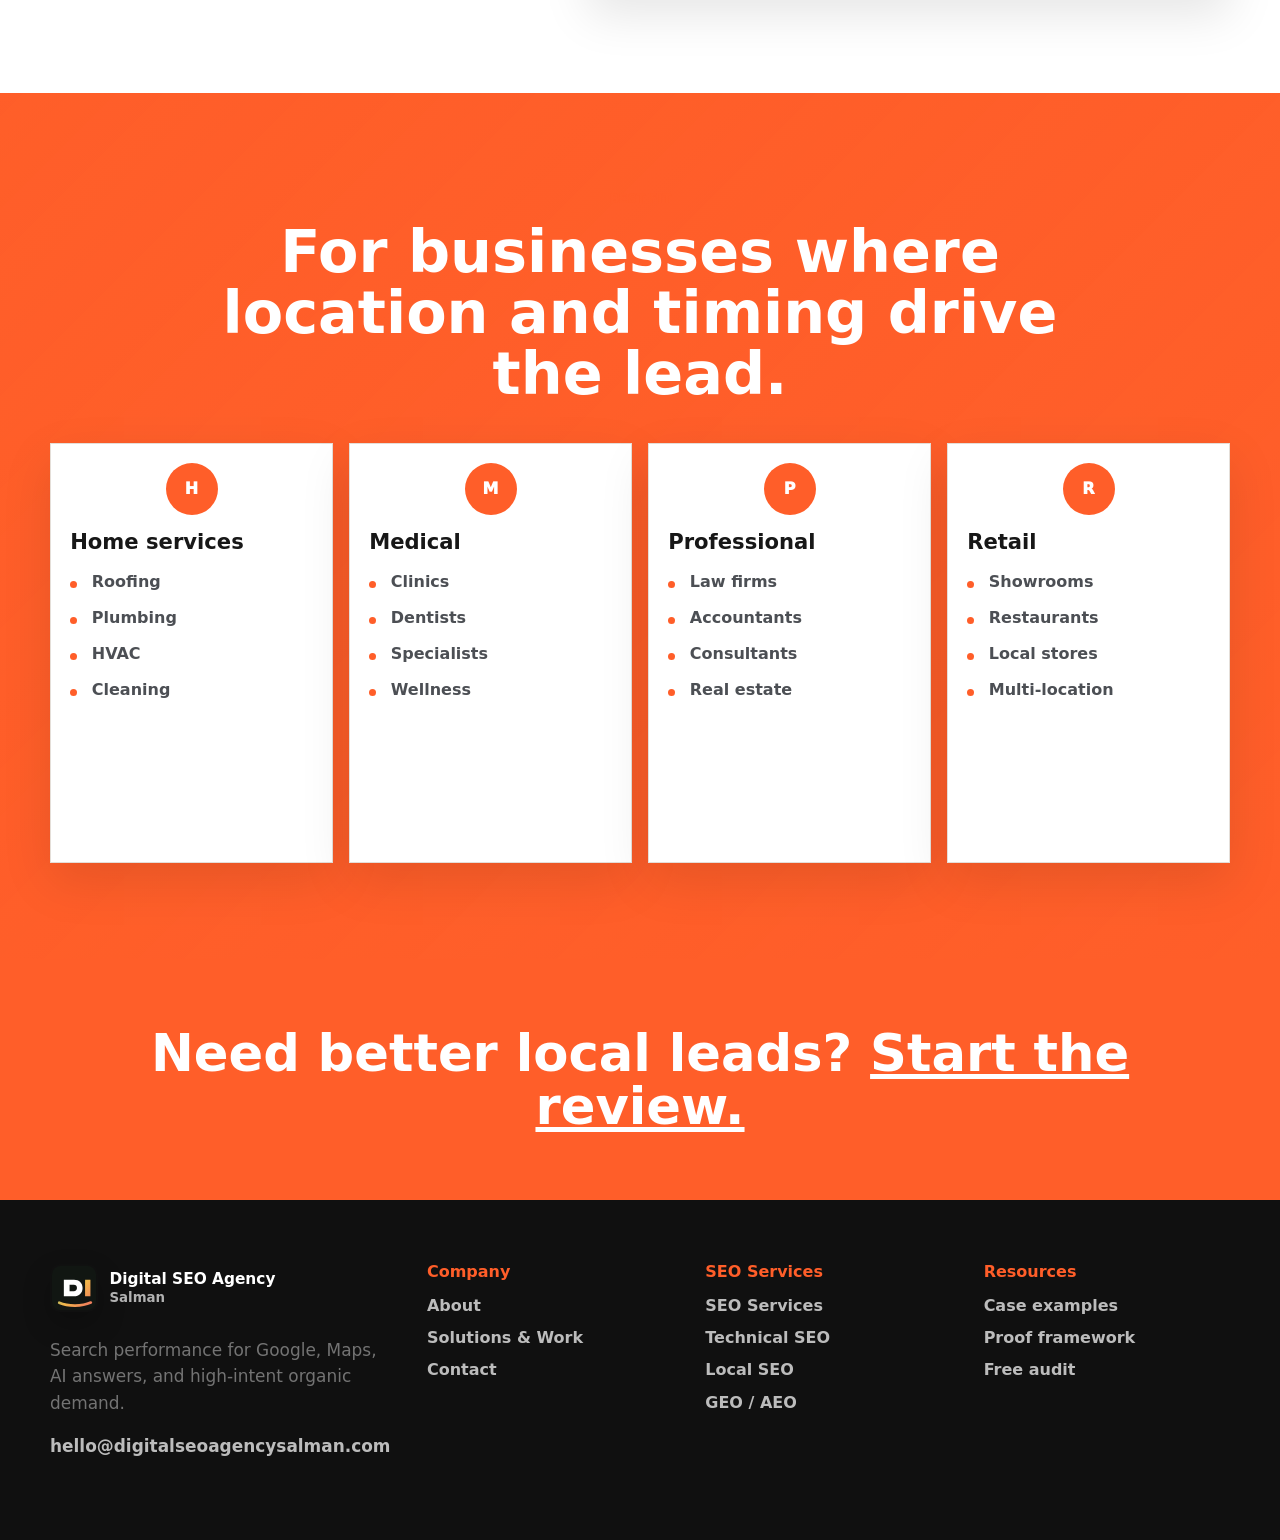
<file: local-seo.html>
<!doctype html>
<html lang="en">
  <head>
    <meta charset="utf-8">
    <meta name="viewport" content="width=device-width, initial-scale=1">
    <title>Local SEO Services | Digital SEO Agency Salman</title>
    <meta name="description" content="Local SEO services for Google Business Profile, map pack rankings, reviews, citations, city pages, and service-area search visibility.">
    <meta name="robots" content="index, follow">
    <meta name="theme-color" content="#101010">
    <link rel="canonical" href="https://digitalseoagencysalman.com/local-seo.html">
    <meta property="og:title" content="Local SEO Services | Digital SEO Agency Salman">
    <meta property="og:description" content="Improve Google Maps visibility and local organic rankings for service-area and multi-location businesses.">
    <meta property="og:type" content="website">
    <meta property="og:image" content="https://digitalseoagencysalman.com/assets/seo-analytics-workspace.png">
    <link rel="icon" href="assets/favicon.svg" type="image/svg+xml">
    <link rel="stylesheet" href="styles.css">
  </head>
  <body>
    <a class="skip-link" href="#main">Skip to content</a>
    <header class="site-header" data-header>
      <nav class="nav" aria-label="Primary navigation">
        <a class="brand" href="index.html#top"><img class="brand-logo" src="assets/logo.svg" alt="" width="52" height="52"><span><strong>Digital SEO Agency</strong><small>Salman</small></span></a>
        <button class="nav-toggle" type="button" aria-label="Open navigation" aria-expanded="false" data-nav-toggle><span></span><span></span><span></span></button>
        <div class="nav-links" data-nav-links>
          <a href="index.html#about">About</a>
          <div class="nav-item has-dropdown"><a href="index.html#solutions">Solutions & Work</a><div class="mega-menu" aria-label="Solutions menu"><a href="seo-services.html"><strong>SEO Services</strong><span>Organic growth across buyer intent</span></a><a href="technical-seo.html"><strong>Technical SEO</strong><span>Crawl, indexation, speed, schema</span></a><a href="local-seo.html"><strong>Local SEO</strong><span>Maps, GBP, reviews, city pages</span></a><a href="ai-search-optimization.html"><strong>GEO / AEO</strong><span>ChatGPT, AI Overviews, entities</span></a></div></div>
          <a href="index.html#work">Work</a><a href="index.html#recognition">Recognition</a><a href="index.html#contact">Contact</a><a href="index.html#rfp" class="nav-link-plain">RFP</a><a href="index.html#contact" class="nav-cta">Hire us</a>
        </div>
      </nav>
      <div class="reading-bar" aria-hidden="true"></div>
    </header>
    <main id="main">
      <section class="service-hero">
        <div class="container">
          <p class="hero-eyebrow">Local SEO</p>
          <h1>Win more calls, visits, and leads from local search.</h1>
          <p class="hero-lede">Local SEO aligns Google Business Profile, reviews, city pages, citations, service-area signals, and website content so customers can find you when they are ready to act.</p>
          <div class="hero-actions"><a class="btn btn-primary" href="index.html#contact">Check my local visibility</a><a class="btn btn-outline-light" href="#deliverables">View local scope</a></div>
        </div>
      </section>
      <section class="proof-band"><div class="container"><p class="band-title">Local visibility depends on consistency, proximity, relevance, and trust</p><div class="award-grid"><article><strong>GBP</strong><span>Profile optimization</span></article><article><strong>Maps</strong><span>Map pack tracking</span></article><article><strong>Reviews</strong><span>Reputation signals</span></article><article><strong>Citations</strong><span>NAP consistency</span></article><article><strong>Pages</strong><span>City and service intent</span></article></div></div></section>
      <section class="section" id="deliverables">
        <div class="container service-layout">
          <div><p class="eyebrow">Local growth system</p><h2>Build the signals that help nearby buyers choose you.</h2><p>The local SEO service is designed for service-area businesses, local companies, and multi-location brands that need stronger visibility in maps and organic local results.</p></div>
          <div class="service-list">
            <article><h3>Google Business Profile</h3><p>Categories, services, descriptions, photos, posts, products, Q&A, and conversion fields reviewed and improved.</p></article>
            <article><h3>Local landing pages</h3><p>City and service pages built around real search demand, helpful content, internal links, and schema.</p></article>
            <article><h3>Reviews and reputation</h3><p>Review acquisition planning, response guidance, and trust signals that support local conversions.</p></article>
            <article><h3>Citation cleanup</h3><p>NAP consistency, key directories, duplicate suppression, and local authority opportunities.</p></article>
          </div>
        </div>
      </section>
      <section class="section solutions-section"><div class="container centered-copy light"><p class="eyebrow dark">Best fit</p><h2>For businesses where location and timing drive the lead.</h2></div><div class="container solution-grid"><article><span class="solution-icon">H</span><h3>Home services</h3><ul><li>Roofing</li><li>Plumbing</li><li>HVAC</li><li>Cleaning</li></ul></article><article><span class="solution-icon">M</span><h3>Medical</h3><ul><li>Clinics</li><li>Dentists</li><li>Specialists</li><li>Wellness</li></ul></article><article><span class="solution-icon">P</span><h3>Professional</h3><ul><li>Law firms</li><li>Accountants</li><li>Consultants</li><li>Real estate</li></ul></article><article><span class="solution-icon">R</span><h3>Retail</h3><ul><li>Showrooms</li><li>Restaurants</li><li>Local stores</li><li>Multi-location</li></ul></article></div></section>
      <section class="final-cta"><div class="container"><h2>Need better local leads? <a href="index.html#contact">Start the review.</a></h2></div></section>
    </main>
    <footer class="site-footer"><div class="container footer-grid"><div><a class="brand footer-brand" href="index.html#top"><img class="brand-logo" src="assets/logo.svg" alt="" width="52" height="52"><span><strong>Digital SEO Agency</strong><small>Salman</small></span></a><p>Search performance for Google, Maps, AI answers, and high-intent organic demand.</p><p><a href="mailto:hello@digitalseoagencysalman.com">hello@digitalseoagencysalman.com</a></p></div><div><h3>Company</h3><a href="index.html#about">About</a><a href="index.html#solutions">Solutions & Work</a><a href="index.html#contact">Contact</a></div><div><h3>SEO Services</h3><a href="seo-services.html">SEO Services</a><a href="technical-seo.html">Technical SEO</a><a href="local-seo.html">Local SEO</a><a href="ai-search-optimization.html">GEO / AEO</a></div><div><h3>Resources</h3><a href="index.html#work">Case examples</a><a href="index.html#recognition">Proof framework</a><a href="index.html#contact">Free audit</a></div></div></footer>
    <script src="script.js"></script>
  </body>
</html>
</file>
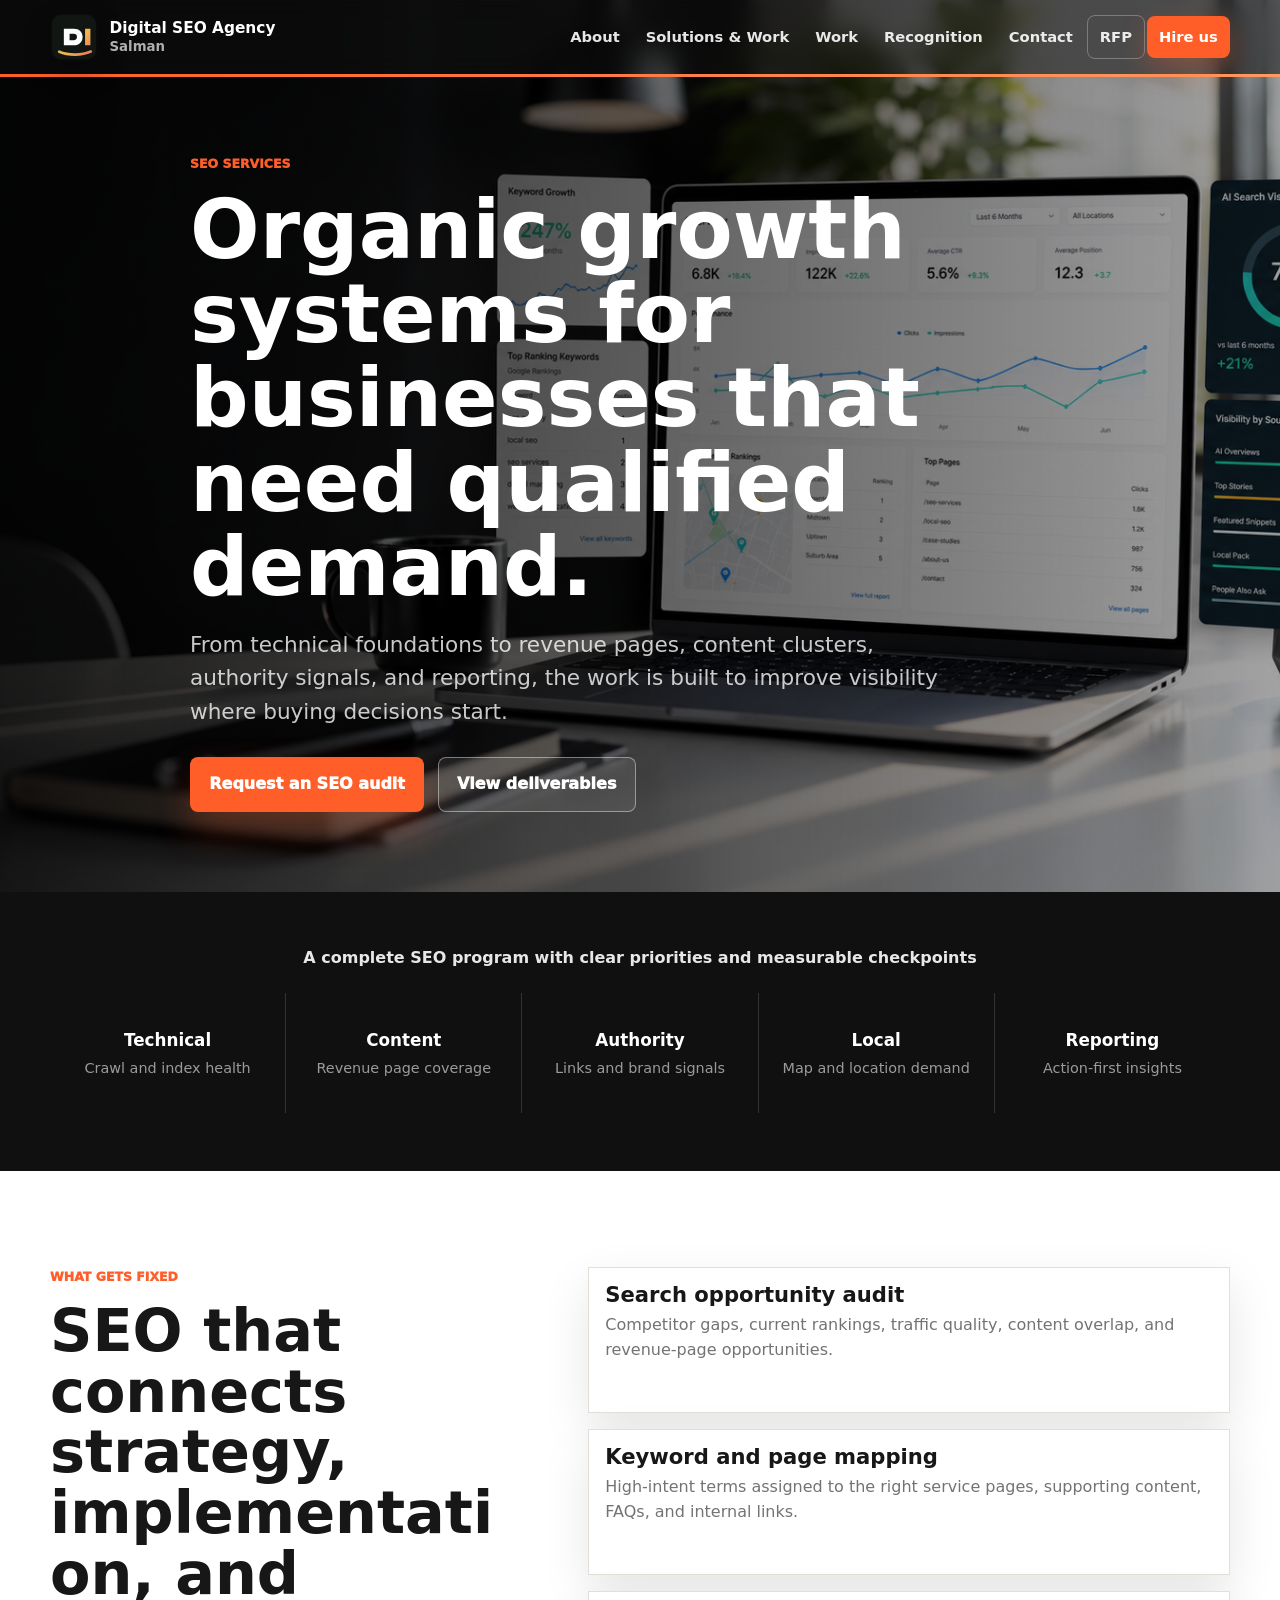
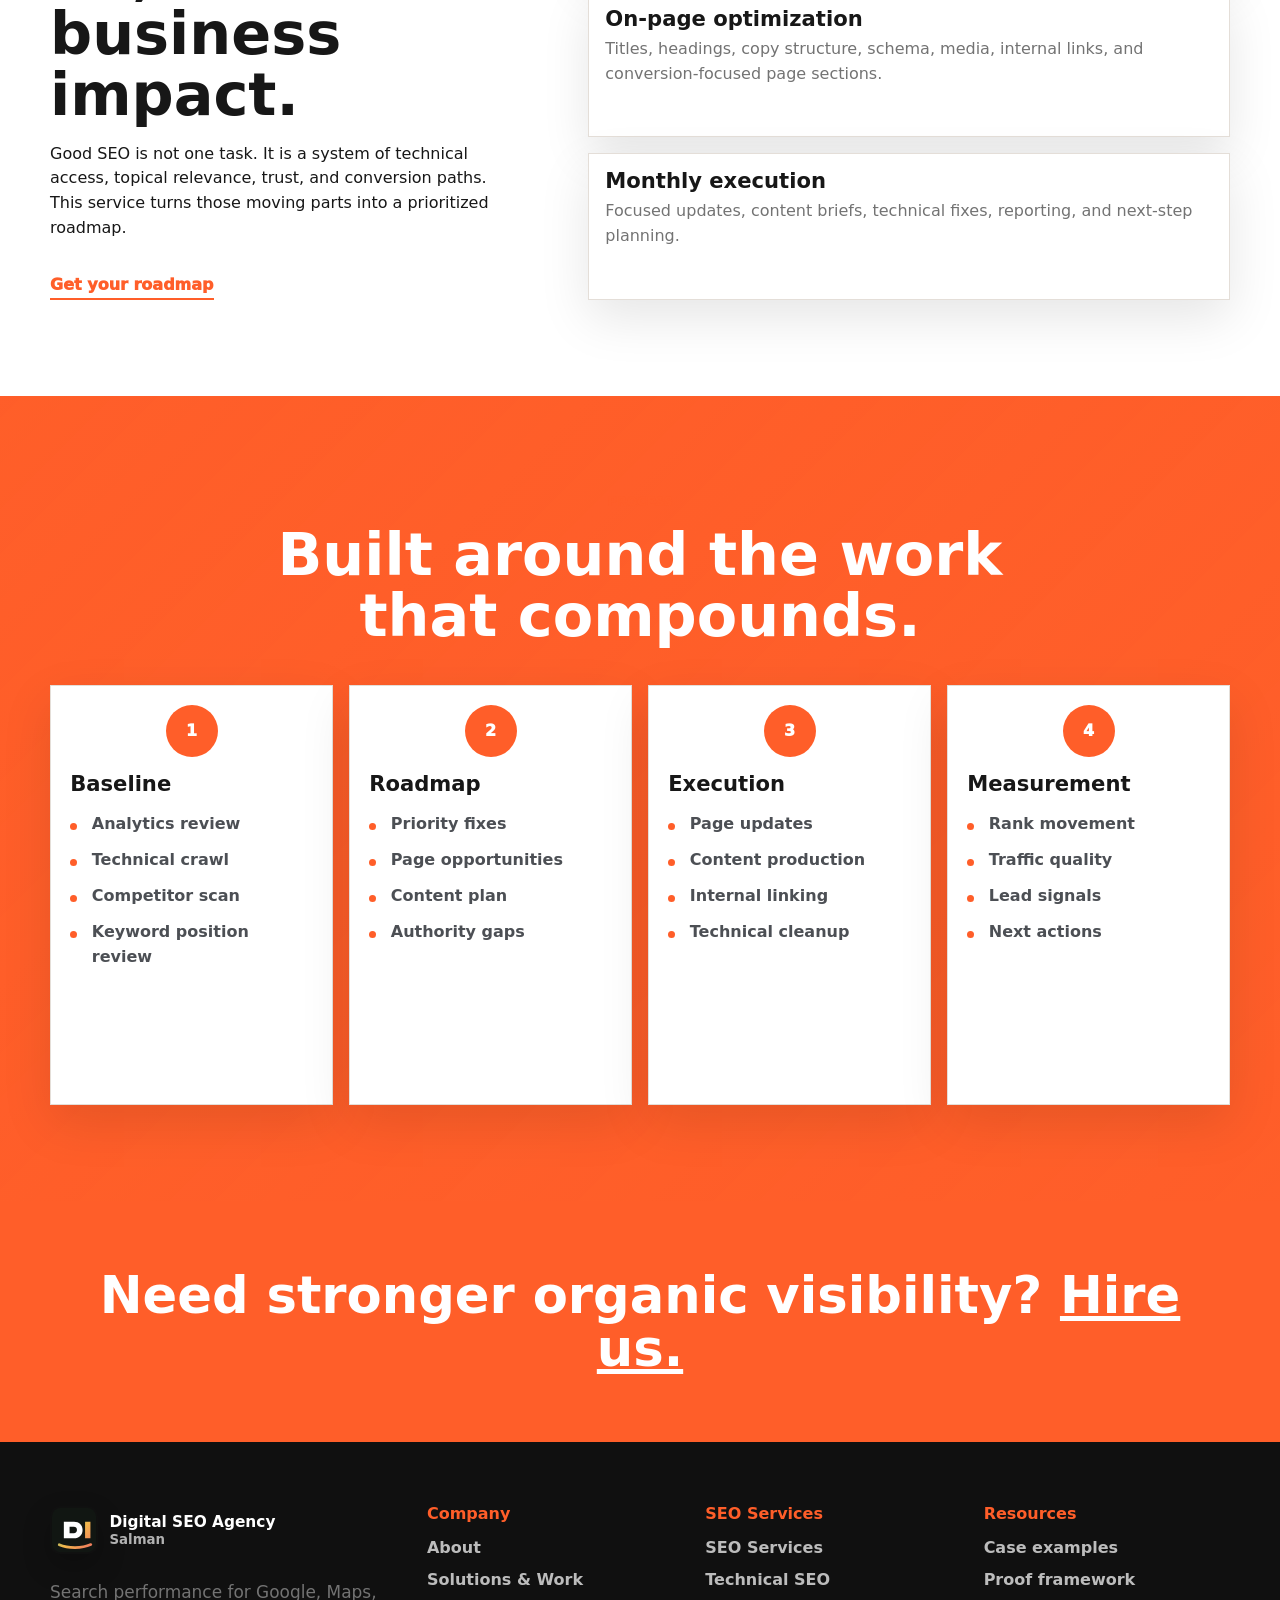
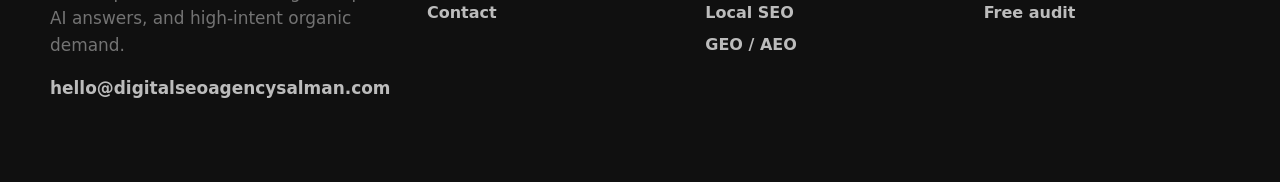
<file: seo-services.html>
<!doctype html>
<html lang="en">
  <head>
    <meta charset="utf-8">
    <meta name="viewport" content="width=device-width, initial-scale=1">
    <title>SEO Services | Digital SEO Agency Salman</title>
    <meta name="description" content="SEO services for technical health, keyword strategy, content systems, digital PR, reporting, and commercial organic growth.">
    <meta name="robots" content="index, follow">
    <meta name="theme-color" content="#101010">
    <link rel="canonical" href="https://digitalseoagencysalman.com/seo-services.html">
    <meta property="og:title" content="SEO Services | Digital SEO Agency Salman">
    <meta property="og:description" content="Organic search strategy and execution for businesses that need rankings, qualified traffic, and leads.">
    <meta property="og:type" content="website">
    <meta property="og:image" content="https://digitalseoagencysalman.com/assets/seo-analytics-workspace.png">
    <link rel="icon" href="assets/favicon.svg" type="image/svg+xml">
    <link rel="stylesheet" href="styles.css">
  </head>
  <body>
    <a class="skip-link" href="#main">Skip to content</a>
    <header class="site-header" data-header>
      <nav class="nav" aria-label="Primary navigation">
        <a class="brand" href="index.html#top" aria-label="Digital SEO Agency Salman home">
          <img class="brand-logo" src="assets/logo.svg" alt="" width="52" height="52">
          <span><strong>Digital SEO Agency</strong><small>Salman</small></span>
        </a>
        <button class="nav-toggle" type="button" aria-label="Open navigation" aria-expanded="false" data-nav-toggle><span></span><span></span><span></span></button>
        <div class="nav-links" data-nav-links>
          <a href="index.html#about">About</a>
          <div class="nav-item has-dropdown">
            <a href="index.html#solutions">Solutions & Work</a>
            <div class="mega-menu" aria-label="Solutions menu">
              <a href="seo-services.html"><strong>SEO Services</strong><span>Organic growth across buyer intent</span></a>
              <a href="technical-seo.html"><strong>Technical SEO</strong><span>Crawl, indexation, speed, schema</span></a>
              <a href="local-seo.html"><strong>Local SEO</strong><span>Maps, GBP, reviews, city pages</span></a>
              <a href="ai-search-optimization.html"><strong>GEO / AEO</strong><span>ChatGPT, AI Overviews, entities</span></a>
            </div>
          </div>
          <a href="index.html#work">Work</a>
          <a href="index.html#recognition">Recognition</a>
          <a href="index.html#contact">Contact</a>
          <a href="index.html#rfp" class="nav-link-plain">RFP</a>
          <a href="index.html#contact" class="nav-cta">Hire us</a>
        </div>
      </nav>
      <div class="reading-bar" aria-hidden="true"></div>
    </header>
    <main id="main">
      <section class="service-hero">
        <div class="container">
          <p class="hero-eyebrow">SEO Services</p>
          <h1>Organic growth systems for businesses that need qualified demand.</h1>
          <p class="hero-lede">From technical foundations to revenue pages, content clusters, authority signals, and reporting, the work is built to improve visibility where buying decisions start.</p>
          <div class="hero-actions">
            <a class="btn btn-primary" href="index.html#contact">Request an SEO audit</a>
            <a class="btn btn-outline-light" href="#deliverables">View deliverables</a>
          </div>
        </div>
      </section>
      <section class="proof-band">
        <div class="container">
          <p class="band-title">A complete SEO program with clear priorities and measurable checkpoints</p>
          <div class="award-grid">
            <article><strong>Technical</strong><span>Crawl and index health</span></article>
            <article><strong>Content</strong><span>Revenue page coverage</span></article>
            <article><strong>Authority</strong><span>Links and brand signals</span></article>
            <article><strong>Local</strong><span>Map and location demand</span></article>
            <article><strong>Reporting</strong><span>Action-first insights</span></article>
          </div>
        </div>
      </section>
      <section class="section" id="deliverables">
        <div class="container service-layout">
          <div>
            <p class="eyebrow">What gets fixed</p>
            <h2>SEO that connects strategy, implementation, and business impact.</h2>
            <p>Good SEO is not one task. It is a system of technical access, topical relevance, trust, and conversion paths. This service turns those moving parts into a prioritized roadmap.</p>
            <a class="text-link" href="index.html#contact">Get your roadmap</a>
          </div>
          <div class="service-list">
            <article><h3>Search opportunity audit</h3><p>Competitor gaps, current rankings, traffic quality, content overlap, and revenue-page opportunities.</p></article>
            <article><h3>Keyword and page mapping</h3><p>High-intent terms assigned to the right service pages, supporting content, FAQs, and internal links.</p></article>
            <article><h3>On-page optimization</h3><p>Titles, headings, copy structure, schema, media, internal links, and conversion-focused page sections.</p></article>
            <article><h3>Monthly execution</h3><p>Focused updates, content briefs, technical fixes, reporting, and next-step planning.</p></article>
          </div>
        </div>
      </section>
      <section class="section solutions-section">
        <div class="container centered-copy light">
          <p class="eyebrow dark">Process</p>
          <h2>Built around the work that compounds.</h2>
        </div>
        <div class="container solution-grid">
          <article><span class="solution-icon">1</span><h3>Baseline</h3><ul><li>Analytics review</li><li>Technical crawl</li><li>Competitor scan</li><li>Keyword position review</li></ul></article>
          <article><span class="solution-icon">2</span><h3>Roadmap</h3><ul><li>Priority fixes</li><li>Page opportunities</li><li>Content plan</li><li>Authority gaps</li></ul></article>
          <article><span class="solution-icon">3</span><h3>Execution</h3><ul><li>Page updates</li><li>Content production</li><li>Internal linking</li><li>Technical cleanup</li></ul></article>
          <article><span class="solution-icon">4</span><h3>Measurement</h3><ul><li>Rank movement</li><li>Traffic quality</li><li>Lead signals</li><li>Next actions</li></ul></article>
        </div>
      </section>
      <section class="final-cta"><div class="container"><h2>Need stronger organic visibility? <a href="index.html#contact">Hire us.</a></h2></div></section>
    </main>
    <footer class="site-footer">
      <div class="container footer-grid">
        <div><a class="brand footer-brand" href="index.html#top"><img class="brand-logo" src="assets/logo.svg" alt="" width="52" height="52"><span><strong>Digital SEO Agency</strong><small>Salman</small></span></a><p>Search performance for Google, Maps, AI answers, and high-intent organic demand.</p><p><a href="mailto:hello@digitalseoagencysalman.com">hello@digitalseoagencysalman.com</a></p></div>
        <div><h3>Company</h3><a href="index.html#about">About</a><a href="index.html#solutions">Solutions & Work</a><a href="index.html#contact">Contact</a></div>
        <div><h3>SEO Services</h3><a href="seo-services.html">SEO Services</a><a href="technical-seo.html">Technical SEO</a><a href="local-seo.html">Local SEO</a><a href="ai-search-optimization.html">GEO / AEO</a></div>
        <div><h3>Resources</h3><a href="index.html#work">Case examples</a><a href="index.html#recognition">Proof framework</a><a href="index.html#contact">Free audit</a></div>
      </div>
    </footer>
    <script src="script.js"></script>
  </body>
</html>
</file>
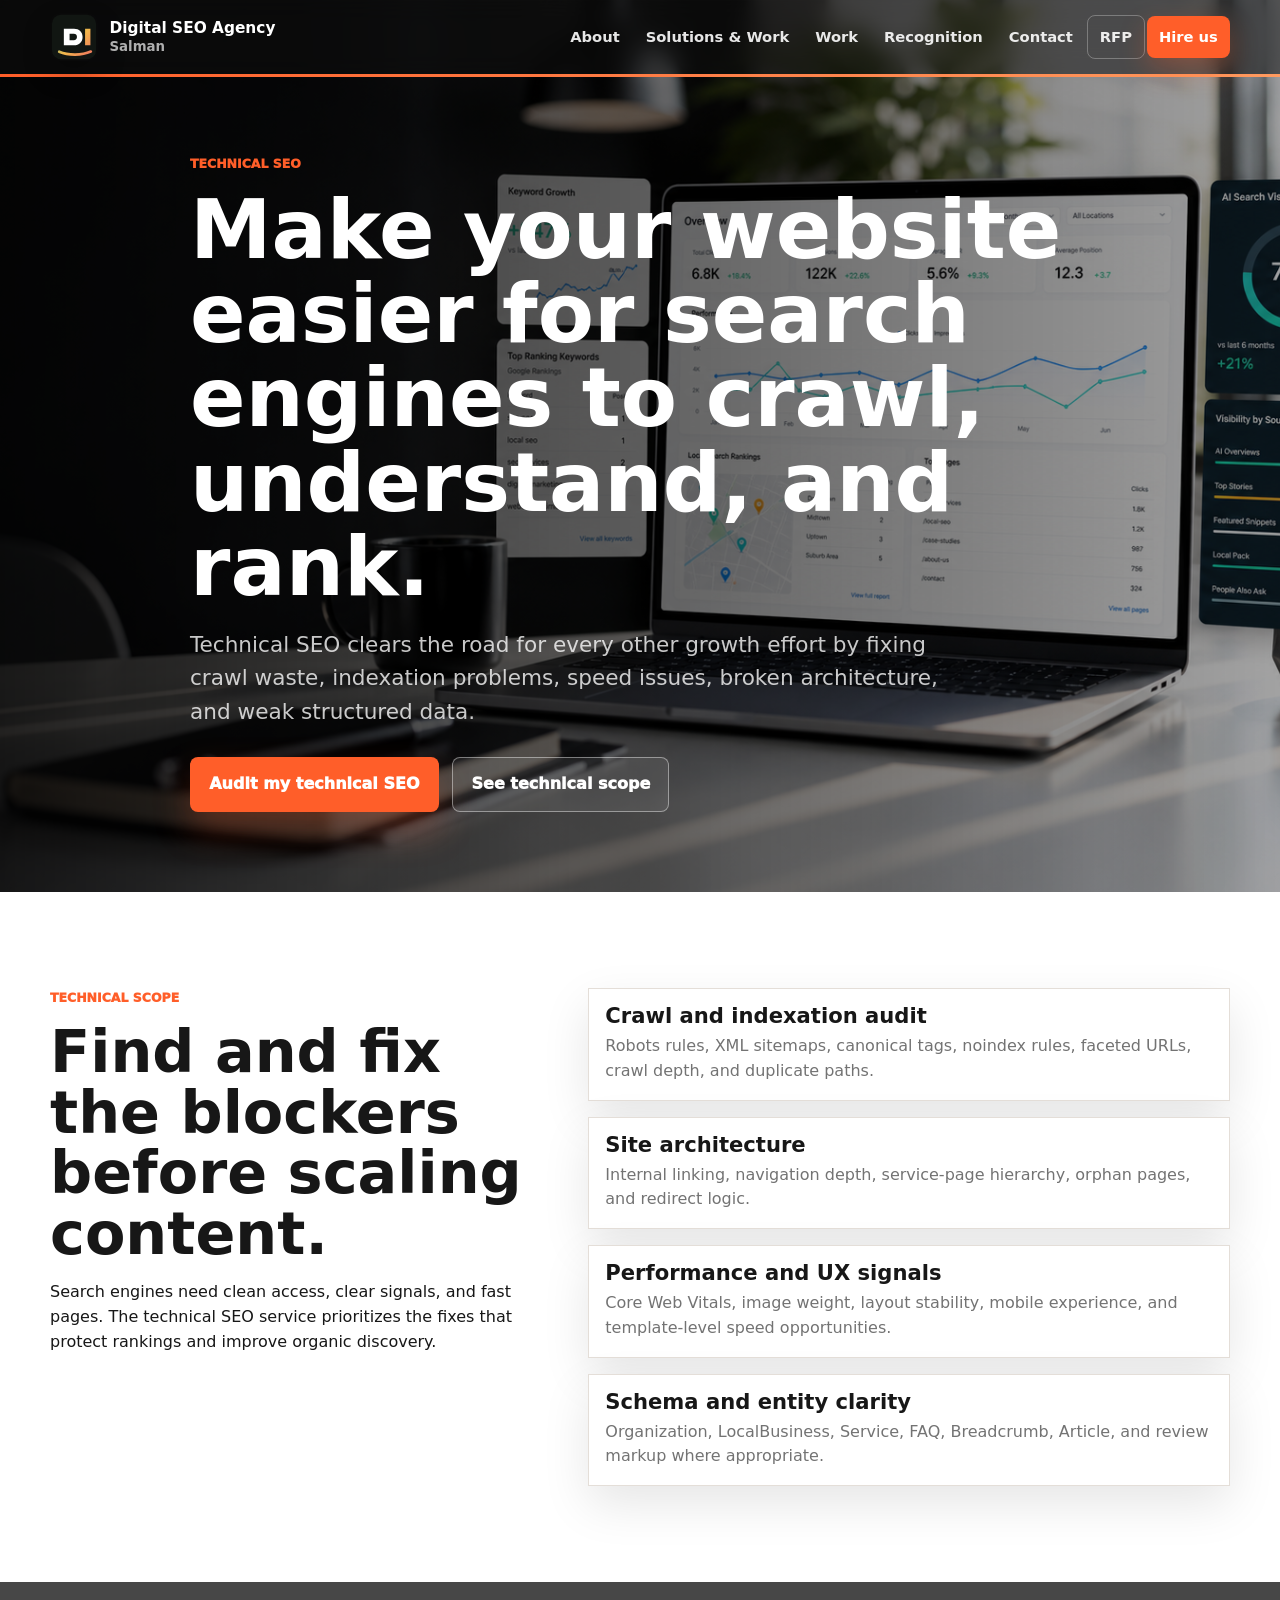
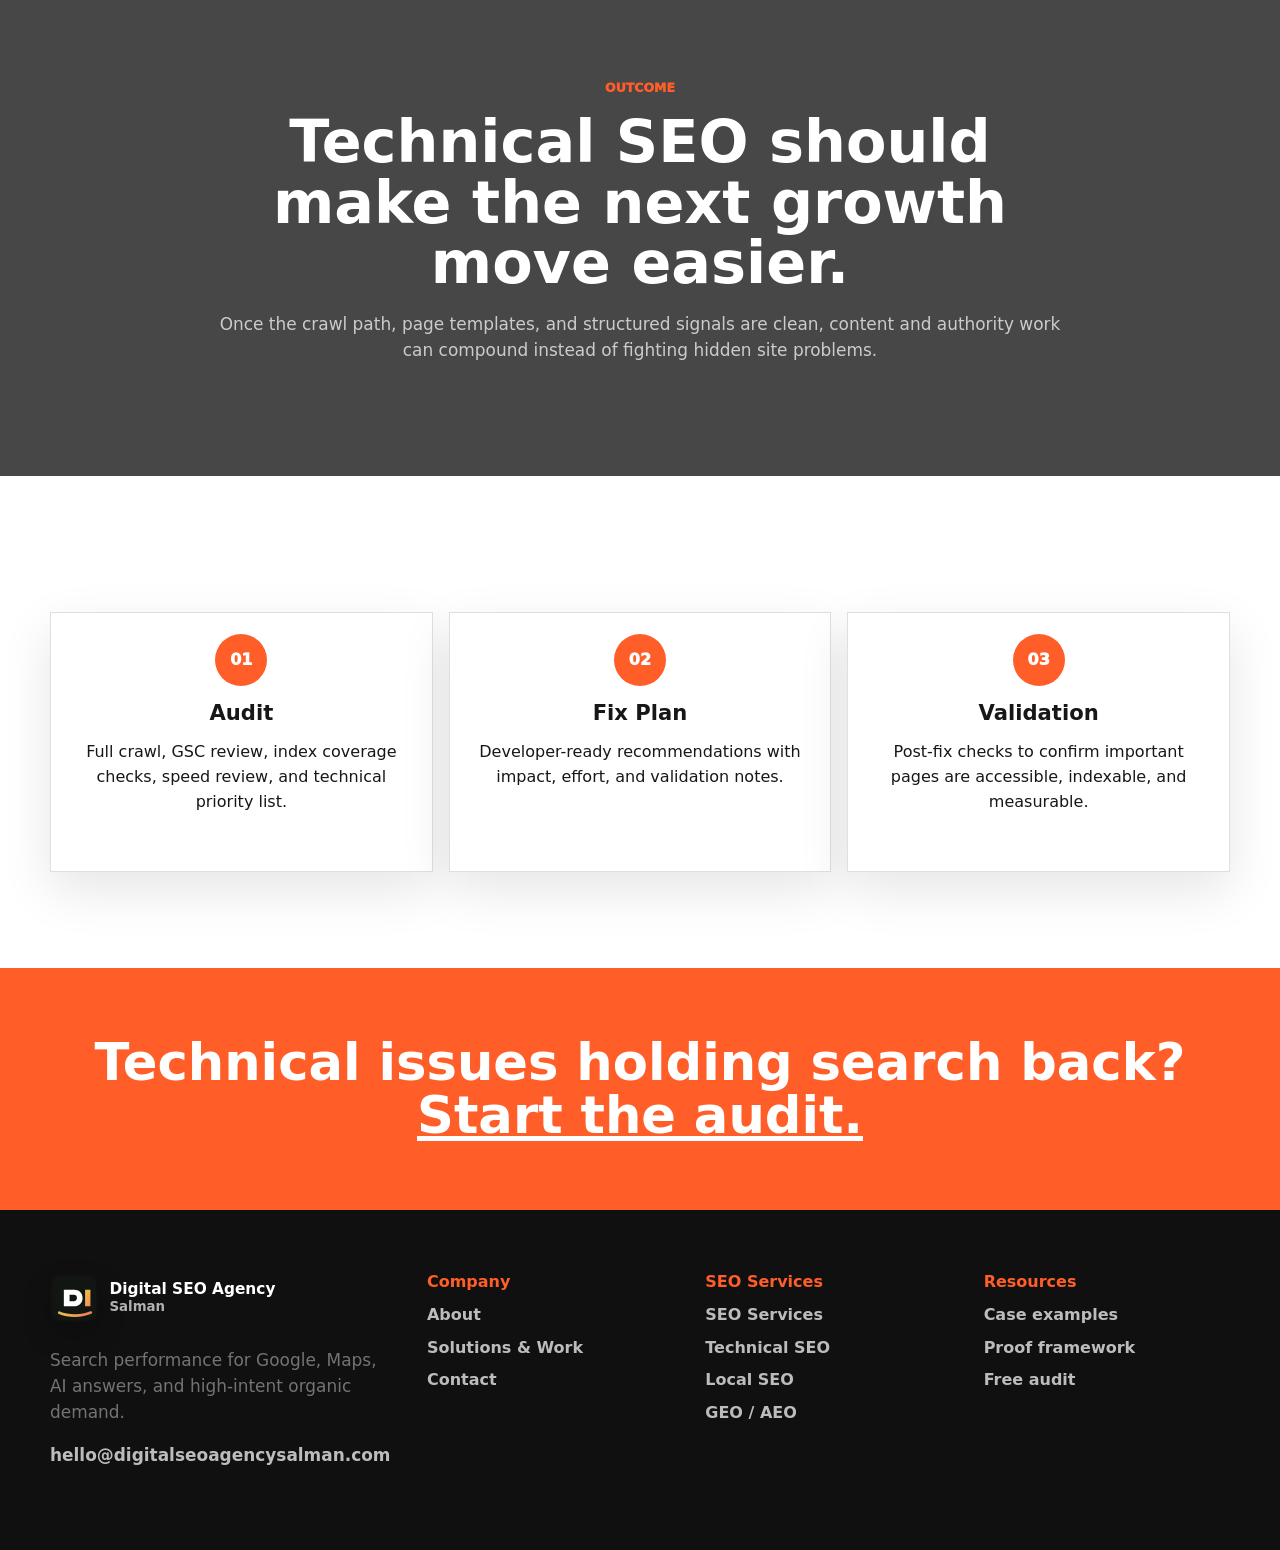
<file: technical-seo.html>
<!doctype html>
<html lang="en">
  <head>
    <meta charset="utf-8">
    <meta name="viewport" content="width=device-width, initial-scale=1">
    <title>Technical SEO Services | Digital SEO Agency Salman</title>
    <meta name="description" content="Technical SEO services for crawl health, indexation, Core Web Vitals, schema, site architecture, redirects, and search performance.">
    <meta name="robots" content="index, follow">
    <meta name="theme-color" content="#101010">
    <link rel="canonical" href="https://digitalseoagencysalman.com/technical-seo.html">
    <meta property="og:title" content="Technical SEO Services | Digital SEO Agency Salman">
    <meta property="og:description" content="Fix the technical issues that keep important pages from being crawled, indexed, ranked, and converted.">
    <meta property="og:type" content="website">
    <meta property="og:image" content="https://digitalseoagencysalman.com/assets/seo-analytics-workspace.png">
    <link rel="icon" href="assets/favicon.svg" type="image/svg+xml">
    <link rel="stylesheet" href="styles.css">
  </head>
  <body>
    <a class="skip-link" href="#main">Skip to content</a>
    <header class="site-header" data-header>
      <nav class="nav" aria-label="Primary navigation">
        <a class="brand" href="index.html#top"><img class="brand-logo" src="assets/logo.svg" alt="" width="52" height="52"><span><strong>Digital SEO Agency</strong><small>Salman</small></span></a>
        <button class="nav-toggle" type="button" aria-label="Open navigation" aria-expanded="false" data-nav-toggle><span></span><span></span><span></span></button>
        <div class="nav-links" data-nav-links>
          <a href="index.html#about">About</a>
          <div class="nav-item has-dropdown"><a href="index.html#solutions">Solutions & Work</a><div class="mega-menu" aria-label="Solutions menu"><a href="seo-services.html"><strong>SEO Services</strong><span>Organic growth across buyer intent</span></a><a href="technical-seo.html"><strong>Technical SEO</strong><span>Crawl, indexation, speed, schema</span></a><a href="local-seo.html"><strong>Local SEO</strong><span>Maps, GBP, reviews, city pages</span></a><a href="ai-search-optimization.html"><strong>GEO / AEO</strong><span>ChatGPT, AI Overviews, entities</span></a></div></div>
          <a href="index.html#work">Work</a><a href="index.html#recognition">Recognition</a><a href="index.html#contact">Contact</a><a href="index.html#rfp" class="nav-link-plain">RFP</a><a href="index.html#contact" class="nav-cta">Hire us</a>
        </div>
      </nav>
      <div class="reading-bar" aria-hidden="true"></div>
    </header>
    <main id="main">
      <section class="service-hero">
        <div class="container">
          <p class="hero-eyebrow">Technical SEO</p>
          <h1>Make your website easier for search engines to crawl, understand, and rank.</h1>
          <p class="hero-lede">Technical SEO clears the road for every other growth effort by fixing crawl waste, indexation problems, speed issues, broken architecture, and weak structured data.</p>
          <div class="hero-actions"><a class="btn btn-primary" href="index.html#contact">Audit my technical SEO</a><a class="btn btn-outline-light" href="#deliverables">See technical scope</a></div>
        </div>
      </section>
      <section class="section" id="deliverables">
        <div class="container service-layout">
          <div><p class="eyebrow">Technical scope</p><h2>Find and fix the blockers before scaling content.</h2><p>Search engines need clean access, clear signals, and fast pages. The technical SEO service prioritizes the fixes that protect rankings and improve organic discovery.</p></div>
          <div class="service-list">
            <article><h3>Crawl and indexation audit</h3><p>Robots rules, XML sitemaps, canonical tags, noindex rules, faceted URLs, crawl depth, and duplicate paths.</p></article>
            <article><h3>Site architecture</h3><p>Internal linking, navigation depth, service-page hierarchy, orphan pages, and redirect logic.</p></article>
            <article><h3>Performance and UX signals</h3><p>Core Web Vitals, image weight, layout stability, mobile experience, and template-level speed opportunities.</p></article>
            <article><h3>Schema and entity clarity</h3><p>Organization, LocalBusiness, Service, FAQ, Breadcrumb, Article, and review markup where appropriate.</p></article>
          </div>
        </div>
      </section>
      <section class="section testimonials-section"><div class="container centered-copy light"><p class="eyebrow dark">Outcome</p><h2>Technical SEO should make the next growth move easier.</h2><p>Once the crawl path, page templates, and structured signals are clean, content and authority work can compound instead of fighting hidden site problems.</p></div></section>
      <section class="section"><div class="container family-grid"><article><span class="line-icon">01</span><h3>Audit</h3><p>Full crawl, GSC review, index coverage checks, speed review, and technical priority list.</p></article><article><span class="line-icon">02</span><h3>Fix Plan</h3><p>Developer-ready recommendations with impact, effort, and validation notes.</p></article><article><span class="line-icon">03</span><h3>Validation</h3><p>Post-fix checks to confirm important pages are accessible, indexable, and measurable.</p></article></div></section>
      <section class="final-cta"><div class="container"><h2>Technical issues holding search back? <a href="index.html#contact">Start the audit.</a></h2></div></section>
    </main>
    <footer class="site-footer"><div class="container footer-grid"><div><a class="brand footer-brand" href="index.html#top"><img class="brand-logo" src="assets/logo.svg" alt="" width="52" height="52"><span><strong>Digital SEO Agency</strong><small>Salman</small></span></a><p>Search performance for Google, Maps, AI answers, and high-intent organic demand.</p><p><a href="mailto:hello@digitalseoagencysalman.com">hello@digitalseoagencysalman.com</a></p></div><div><h3>Company</h3><a href="index.html#about">About</a><a href="index.html#solutions">Solutions & Work</a><a href="index.html#contact">Contact</a></div><div><h3>SEO Services</h3><a href="seo-services.html">SEO Services</a><a href="technical-seo.html">Technical SEO</a><a href="local-seo.html">Local SEO</a><a href="ai-search-optimization.html">GEO / AEO</a></div><div><h3>Resources</h3><a href="index.html#work">Case examples</a><a href="index.html#recognition">Proof framework</a><a href="index.html#contact">Free audit</a></div></div></footer>
    <script src="script.js"></script>
  </body>
</html>
</file>
<file: styles.css>
:root {
  --black: #101010;
  --ink: #171717;
  --charcoal: #252525;
  --slate: #4c4f54;
  --muted: #737373;
  --soft: #f4f1ed;
  --paper: #ffffff;
  --line: #e4ded8;
  --orange: #ff5e29;
  --orange-dark: #d94312;
  --cream: #fff4ea;
  --blue: #334159;
  --green: #1c8a68;
  --shadow: 0 28px 80px rgba(0, 0, 0, 0.18);
  --shadow-soft: 0 18px 48px rgba(0, 0, 0, 0.1);
  --radius: 8px;
  --container: 1180px;
}

* { box-sizing: border-box; }

html { scroll-behavior: smooth; }

body {
  margin: 0;
  color: var(--ink);
  background: var(--paper);
  font-family: Inter, ui-sans-serif, system-ui, -apple-system, BlinkMacSystemFont, "Segoe UI", sans-serif;
  line-height: 1.55;
}

img, svg { display: block; max-width: 100%; }
a { color: inherit; text-decoration: none; }
button, input, select, textarea { font: inherit; }

.skip-link {
  position: absolute;
  left: 1rem;
  top: -4rem;
  z-index: 50;
  padding: 0.75rem 1rem;
  color: #fff;
  background: var(--black);
  border-radius: var(--radius);
}

.skip-link:focus { top: 1rem; }

.container {
  width: min(var(--container), calc(100% - 40px));
  margin-inline: auto;
}

.site-header {
  position: fixed;
  inset: 0 0 auto;
  z-index: 40;
  background: rgba(16, 16, 16, 0.52);
  transition: background 180ms ease, box-shadow 180ms ease;
  backdrop-filter: blur(12px);
}

.site-header.is-scrolled {
  background: rgba(16, 16, 16, 0.92);
  box-shadow: 0 14px 44px rgba(0, 0, 0, 0.28);
}

.nav {
  width: min(var(--container), calc(100% - 40px));
  min-height: 74px;
  margin-inline: auto;
  display: flex;
  align-items: center;
  justify-content: space-between;
  gap: 1.4rem;
}

.brand {
  display: inline-flex;
  align-items: center;
  gap: 0.72rem;
  min-width: 228px;
  color: #fff;
}

.brand-logo {
  width: 48px;
  height: 48px;
  flex: 0 0 48px;
  border-radius: 10px;
  box-shadow: 0 12px 28px rgba(0, 0, 0, 0.22);
}

.brand strong,
.brand small { display: block; line-height: 1.08; }
.brand strong { font-size: 0.96rem; font-weight: 900; }
.brand small { margin-top: 0.18rem; color: rgba(255,255,255,0.68); font-weight: 800; }

.nav-links {
  display: flex;
  align-items: center;
  gap: 0.1rem;
  color: #fff;
  font-size: 0.92rem;
  font-weight: 850;
}

.nav-links > a,
.nav-item > a {
  min-height: 42px;
  display: inline-flex;
  align-items: center;
  padding: 0.62rem 0.76rem;
  border-radius: var(--radius);
  color: rgba(255,255,255,0.9);
  transition: background 180ms ease, color 180ms ease;
}

.nav-links > a:hover,
.nav-item > a:hover {
  color: #fff;
  background: rgba(255, 94, 41, 0.18);
}

.nav-link-plain {
  border: 1px solid rgba(255,255,255,0.28);
}

.nav-cta {
  color: #fff !important;
  background: var(--orange) !important;
  box-shadow: 0 12px 28px rgba(255, 94, 41, 0.28);
}

.nav-item { position: relative; }

.mega-menu {
  position: absolute;
  top: calc(100% + 0.85rem);
  left: -8rem;
  width: 560px;
  padding: 1rem;
  display: grid;
  grid-template-columns: 1fr 1fr;
  gap: 0.6rem;
  background: #fff;
  border: 1px solid var(--line);
  border-radius: 12px;
  box-shadow: var(--shadow);
  opacity: 0;
  visibility: hidden;
  transform: translateY(8px);
  transition: opacity 180ms ease, transform 180ms ease, visibility 180ms ease;
}

.has-dropdown:hover .mega-menu,
.has-dropdown:focus-within .mega-menu {
  opacity: 1;
  visibility: visible;
  transform: translateY(0);
}

.mega-menu a {
  padding: 1rem;
  display: grid;
  gap: 0.25rem;
  color: var(--ink);
  background: var(--soft);
  border-radius: var(--radius);
}

.mega-menu a:hover { background: var(--cream); }
.mega-menu strong { font-size: 0.95rem; }
.mega-menu span { color: var(--muted); font-size: 0.82rem; font-weight: 700; }

.nav-toggle {
  display: none;
  width: 44px;
  height: 44px;
  padding: 0;
  border: 1px solid rgba(255,255,255,0.28);
  background: rgba(255,255,255,0.08);
  border-radius: var(--radius);
}

.nav-toggle span {
  width: 19px;
  height: 2px;
  margin: 4px auto;
  display: block;
  background: #fff;
}

.reading-bar {
  height: 3px;
  width: 100%;
  background: linear-gradient(90deg, var(--orange), #ff9a5f);
  transform-origin: left;
}

.hero {
  position: relative;
  min-height: 840px;
  padding: 176px 0 92px;
  display: grid;
  align-items: center;
  overflow: hidden;
  color: #fff;
  background: var(--black);
}

.hero-bg,
.hero-overlay {
  position: absolute;
  inset: 0;
}

.hero-bg img {
  width: 100%;
  height: 100%;
  object-fit: cover;
  filter: saturate(0.9) contrast(1.12);
}

.hero-overlay {
  background:
    radial-gradient(circle at 50% 40%, rgba(255, 94, 41, 0.22), transparent 26rem),
    linear-gradient(180deg, rgba(16,16,16,0.56), rgba(16,16,16,0.92)),
    linear-gradient(90deg, rgba(16,16,16,0.7), rgba(16,16,16,0.45));
}

.hero-center {
  position: relative;
  z-index: 1;
  max-width: 930px;
  text-align: center;
}

.hero-eyebrow,
.eyebrow {
  margin: 0 0 0.9rem;
  color: var(--orange);
  font-size: 0.78rem;
  font-weight: 950;
  text-transform: uppercase;
  letter-spacing: 0;
}

h1, h2, h3, p { overflow-wrap: anywhere; }
h1, h2, h3 { margin: 0; line-height: 1.03; letter-spacing: 0; }
h1 { font-size: clamp(3rem, 7.8vw, 5.8rem); }
h2 { font-size: clamp(2.05rem, 4.6vw, 4.1rem); }
h3 { font-size: 1.32rem; }

.hero-lede {
  max-width: 760px;
  margin: 1.15rem auto 0;
  color: rgba(255,255,255,0.78);
  font-size: clamp(1.08rem, 2vw, 1.35rem);
  font-weight: 350;
}

.hero-actions {
  margin-top: 1.8rem;
  display: flex;
  justify-content: center;
  flex-wrap: wrap;
  gap: 0.85rem;
}

.btn {
  min-height: 50px;
  display: inline-flex;
  align-items: center;
  justify-content: center;
  padding: 0.88rem 1.14rem;
  border: 1px solid transparent;
  border-radius: var(--radius);
  font-weight: 950;
  cursor: pointer;
  transition: transform 180ms ease, box-shadow 180ms ease, background 180ms ease;
}

.btn:hover { transform: translateY(-2px); }
.btn-primary { color: #fff; background: var(--orange); box-shadow: 0 18px 36px rgba(255,94,41,0.26); }
.btn-secondary { color: var(--ink); background: #fff; border-color: var(--line); }
.btn-outline-light { color: #fff; border-color: rgba(255,255,255,0.42); background: rgba(255,255,255,0.08); }

.finder-panel {
  margin-top: -88px;
  position: relative;
  z-index: 4;
}

.finder-card {
  padding: 1.6rem;
  text-align: center;
  background: #f5f6f7;
  border: 1px solid rgba(255,255,255,0.8);
  box-shadow: var(--shadow);
  border-radius: 0;
}

.finder-card h2 {
  margin-bottom: 1.2rem;
  font-size: clamp(1.6rem, 3vw, 2.25rem);
}

.interest-grid {
  display: grid;
  grid-template-columns: repeat(3, 1fr);
  gap: 1rem;
  margin: 0 auto 1.3rem;
  max-width: 920px;
}

.interest-grid label {
  min-height: 58px;
  padding: 0.8rem 0.9rem;
  display: flex;
  align-items: center;
  gap: 0.7rem;
  background: #fff;
  border: 1px solid #fff;
  cursor: pointer;
  font-weight: 900;
  text-align: left;
}

.interest-grid input {
  width: 18px;
  height: 18px;
  accent-color: var(--orange);
}

.interest-grid label:has(input:checked) {
  background: #fff0ea;
  border-color: var(--orange);
}

.proof-band {
  padding: 54px 0 58px;
  color: #fff;
  background: var(--black);
}

.band-title {
  margin: 0 0 1.4rem;
  text-align: center;
  color: rgba(255,255,255,0.9);
  font-weight: 850;
}

.award-grid {
  display: grid;
  grid-template-columns: repeat(5, 1fr);
  gap: 1px;
  background: rgba(255,255,255,0.14);
}

.award-grid article {
  min-height: 120px;
  padding: 1rem;
  display: grid;
  align-content: center;
  gap: 0.25rem;
  text-align: center;
  background: var(--black);
}

.award-grid strong { color: #fff; font-size: 1.05rem; }
.award-grid span { color: rgba(255,255,255,0.58); font-size: 0.9rem; }

.section { padding: 96px 0; }
.centered-copy { max-width: 860px; margin-inline: auto; text-align: center; }
.centered-copy p:not(.eyebrow), .split-layout p, .site-footer p { color: var(--muted); font-size: 1.06rem; }
.light, .light p { color: #fff; }
.light p:not(.eyebrow) { color: rgba(255,255,255,0.72); }
.eyebrow.dark { color: var(--orange); }

.about-section { background: #fff; }

.centered-copy h2 span { color: var(--orange); }

.family-grid {
  margin-top: 2.5rem;
  display: grid;
  grid-template-columns: repeat(3, 1fr);
  gap: 1rem;
}

.family-grid article,
.solution-grid article,
.testimonial-grid article,
.recognition-grid article,
.process-list article,
.contact-form,
.contact-aside {
  background: #fff;
  border: 1px solid var(--line);
  box-shadow: var(--shadow-soft);
}

.family-grid article {
  min-height: 260px;
  padding: 1.3rem;
  text-align: center;
}

.line-icon,
.solution-icon {
  width: 52px;
  height: 52px;
  margin: 0 auto 1rem;
  display: grid;
  place-items: center;
  color: #fff;
  background: var(--orange);
  border-radius: 50%;
  font-weight: 950;
}

.team-section { background: #eef1f3; }

.split-layout {
  display: grid;
  grid-template-columns: 0.86fr 1.14fr;
  gap: 4rem;
  align-items: center;
}

.text-link {
  display: inline-block;
  margin-top: 1rem;
  color: var(--orange);
  font-weight: 950;
  border-bottom: 2px solid currentColor;
}

.image-stack {
  position: relative;
  min-height: 420px;
}

.image-stack img {
  width: 88%;
  height: 420px;
  object-fit: cover;
  margin-left: auto;
  border: 16px solid #fff;
  box-shadow: var(--shadow);
}

.floating-note {
  position: absolute;
  left: 0;
  bottom: 32px;
  min-width: 190px;
  padding: 1rem;
  color: #fff;
  background: var(--orange);
  box-shadow: var(--shadow-soft);
}

.floating-note strong { display: block; font-size: 2rem; line-height: 1; }

.solutions-section {
  color: #fff;
  background: linear-gradient(135deg, rgba(255,94,41,0.9), rgba(255,94,41,0.72)), var(--orange);
}

.solution-grid {
  margin-top: 2.4rem;
  display: grid;
  grid-template-columns: repeat(4, 1fr);
  gap: 1rem;
}

.solution-grid article {
  min-height: 420px;
  padding: 1.2rem;
  color: var(--ink);
}

.solution-grid ul {
  margin: 1.1rem 0 0;
  padding: 0;
  list-style: none;
  display: grid;
  gap: 0.7rem;
}

.solution-grid li {
  position: relative;
  padding-left: 1.35rem;
  color: var(--slate);
  font-weight: 750;
}

.solution-grid li::before {
  content: "";
  position: absolute;
  left: 0;
  top: 0.65em;
  width: 7px;
  height: 7px;
  background: var(--orange);
  border-radius: 50%;
}

.work-section {
  background: #fff;
}

.case-slider {
  position: relative;
  margin-top: 2rem;
}

.case-slide {
  min-height: 480px;
  padding: 3rem;
  display: none;
  align-items: end;
  color: #fff;
  background:
    linear-gradient(90deg, rgba(0,0,0,0.76), rgba(0,0,0,0.26)),
    url("assets/seo-analytics-workspace.png") center/cover;
  box-shadow: var(--shadow);
}

.case-slide.is-active { display: grid; }
.case-slide div { max-width: 720px; }
.case-slide span { color: var(--orange); font-weight: 950; text-transform: uppercase; }
.case-slide h3 { margin-top: 0.4rem; font-size: clamp(2rem, 4vw, 3.8rem); }
.case-slide p { color: rgba(255,255,255,0.78); font-size: 1.08rem; }

.slider-controls {
  position: absolute;
  right: 1rem;
  bottom: 1rem;
  display: flex;
  gap: 0.5rem;
}

.slider-controls button {
  min-width: 78px;
  min-height: 42px;
  color: #fff;
  background: rgba(255,255,255,0.12);
  border: 1px solid rgba(255,255,255,0.32);
  border-radius: var(--radius);
  font-weight: 900;
  cursor: pointer;
}

.testimonials-section {
  color: #fff;
  background:
    linear-gradient(rgba(0,0,0,0.72), rgba(0,0,0,0.72)),
    url("assets/seo-analytics-workspace.png") center/cover fixed;
}

.testimonial-grid {
  margin-top: 2rem;
  display: grid;
  grid-template-columns: repeat(3, 1fr);
  gap: 1rem;
}

.testimonial-grid article {
  min-height: 290px;
  padding: 1.3rem;
  display: grid;
  align-content: space-between;
  color: var(--ink);
}

.testimonial-grid strong { color: var(--orange); font-size: 1.35rem; }
.testimonial-grid span { color: var(--muted); font-weight: 900; }

.recognition-section { background: #fff; }

.recognition-grid {
  display: grid;
  grid-template-columns: 1fr 1fr;
  gap: 1rem;
}

.recognition-grid article {
  min-height: 154px;
  padding: 1.1rem;
  display: grid;
  align-content: space-between;
}

.recognition-grid strong { color: var(--orange); font-size: 1.25rem; }
.recognition-grid span { color: var(--muted); font-weight: 800; }

.careers-section {
  color: #fff;
  background: var(--orange);
}

.careers-section p,
.careers-section .eyebrow { color: rgba(255,255,255,0.86); }

.process-list {
  display: grid;
  gap: 1rem;
}

.process-list article {
  padding: 1rem;
  display: grid;
  grid-template-columns: 54px 1fr;
  column-gap: 1rem;
  align-items: center;
  color: var(--ink);
}

.process-list span {
  width: 48px;
  height: 48px;
  display: grid;
  place-items: center;
  color: #fff;
  background: var(--black);
  border-radius: 50%;
  font-weight: 950;
}

.process-list p {
  grid-column: 2;
  margin: 0.2rem 0 0;
}

.contact-section {
  color: #fff;
  background:
    linear-gradient(rgba(0,0,0,0.82), rgba(0,0,0,0.82)),
    url("assets/seo-analytics-workspace.png") center/cover;
}

.contact-grid {
  margin-top: 2rem;
  display: grid;
  grid-template-columns: 1.2fr 0.8fr;
  gap: 1rem;
}

.contact-form,
.contact-aside {
  padding: 1.2rem;
}

.form-row {
  display: grid;
  grid-template-columns: 1fr 1fr;
  gap: 1rem;
  margin-bottom: 1rem;
}

.contact-form input,
.contact-form select,
.contact-form textarea {
  width: 100%;
  min-height: 52px;
  padding: 0.9rem 1rem;
  color: var(--ink);
  background: #f5f6f7;
  border: 1px solid #e5e6e7;
  border-radius: 0;
}

.contact-form textarea {
  margin-bottom: 1rem;
  resize: vertical;
}

.contact-form p { color: var(--muted); font-size: 0.86rem; }
.contact-aside { color: var(--ink); }
.contact-aside a { color: var(--orange); font-weight: 950; }

.mini-stats {
  margin-top: 1.4rem;
  display: grid;
  gap: 0.7rem;
}

.mini-stats span {
  padding: 0.8rem;
  display: grid;
  background: var(--soft);
}

.mini-stats strong { color: var(--orange); }

.final-cta {
  padding: 68px 0;
  color: #fff;
  background: var(--orange);
  text-align: center;
}

.final-cta h2 { font-size: clamp(2rem, 4vw, 3.5rem); }
.final-cta a { text-decoration: underline; }

.site-footer {
  padding: 64px 0;
  color: #fff;
  background: var(--black);
}

.footer-grid {
  display: grid;
  grid-template-columns: 1.4fr repeat(3, 1fr);
  gap: 2rem;
}

.site-footer h3 {
  margin: 0 0 0.8rem;
  color: var(--orange);
  font-size: 1rem;
}

.site-footer a {
  display: block;
  color: rgba(255,255,255,0.72);
  margin-bottom: 0.48rem;
  font-weight: 750;
}

.footer-brand { margin-bottom: 1rem; }
.site-footer .footer-brand {
  display: inline-flex;
  color: #fff;
}

.service-hero {
  min-height: 640px;
  padding: 154px 0 80px;
  color: #fff;
  background:
    linear-gradient(90deg, rgba(0,0,0,0.86), rgba(0,0,0,0.36)),
    url("assets/seo-analytics-workspace.png") center/cover;
}

.service-hero .container {
  max-width: 900px;
}

.service-hero h1 {
  max-width: 880px;
  font-size: clamp(3rem, 6.4vw, 5.25rem);
}

.service-hero .hero-lede {
  margin-left: 0;
  max-width: 760px;
}

.service-hero .hero-actions {
  justify-content: flex-start;
}

.service-layout {
  display: grid;
  grid-template-columns: 0.85fr 1.15fr;
  gap: 4rem;
}

.service-list {
  display: grid;
  gap: 1rem;
}

.service-list article {
  padding: 1rem;
  border: 1px solid var(--line);
  background: #fff;
  box-shadow: var(--shadow-soft);
}

.service-list h3 {
  margin-bottom: 0.45rem;
}

.service-list p {
  margin: 0;
  color: var(--muted);
}

@media (max-width: 1080px) {
  .nav-toggle { display: block; }

  .nav-links {
    position: absolute;
    top: 74px;
    left: 20px;
    right: 20px;
    display: none;
    padding: 1rem;
    background: rgba(16,16,16,0.98);
    border: 1px solid rgba(255,255,255,0.18);
    box-shadow: var(--shadow);
  }

  .nav-links.is-open {
    display: grid;
    gap: 0.45rem;
  }

  .nav-links > a,
  .nav-item > a {
    width: 100%;
    justify-content: flex-start;
  }

  .mega-menu {
    position: static;
    width: 100%;
    margin-top: 0.45rem;
    opacity: 1;
    visibility: visible;
    transform: none;
    box-shadow: none;
  }

  .award-grid,
  .solution-grid {
    grid-template-columns: repeat(2, 1fr);
  }

  .split-layout,
  .contact-grid,
  .service-layout {
    grid-template-columns: 1fr;
    gap: 2rem;
  }
}

@media (max-width: 760px) {
  .container,
  .nav { width: min(100% - 28px, var(--container)); }

  .brand { min-width: 0; }
  .brand strong { font-size: 0.88rem; }
  .brand small { font-size: 0.74rem; }

  .hero {
    min-height: 760px;
    padding-top: 132px;
  }

  h1 { font-size: clamp(2.55rem, 14vw, 4rem); }
  .section { padding: 70px 0; }

  .interest-grid,
  .award-grid,
  .family-grid,
  .solution-grid,
  .testimonial-grid,
  .recognition-grid,
  .form-row,
  .footer-grid {
    grid-template-columns: 1fr;
  }

  .case-slide {
    min-height: 560px;
    padding: 1.2rem;
  }

  .slider-controls {
    position: static;
    margin-top: 0.8rem;
  }

  .image-stack,
  .image-stack img {
    min-height: auto;
    height: auto;
    width: 100%;
  }

  .floating-note {
    position: static;
    margin-top: 1rem;
  }

  .btn { width: 100%; }

  .service-hero .hero-actions {
    justify-content: stretch;
  }
}
</file>
